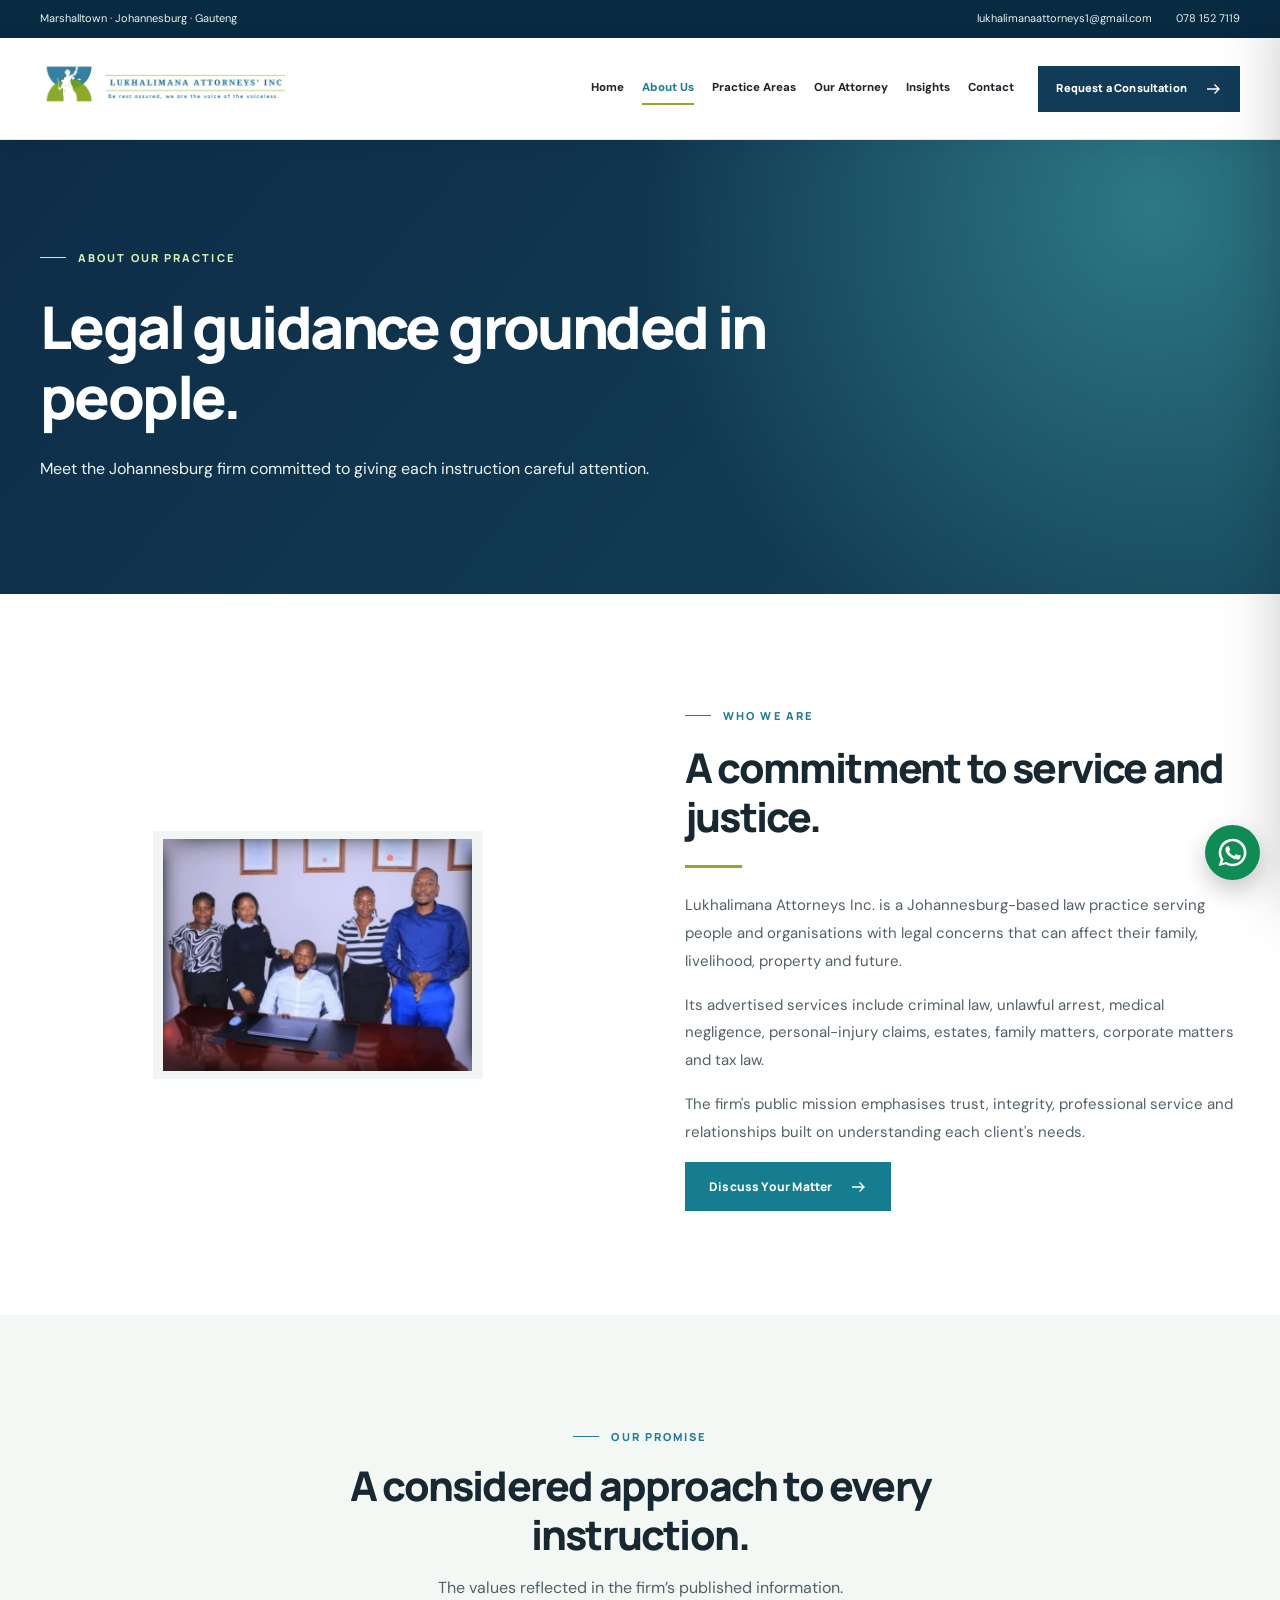
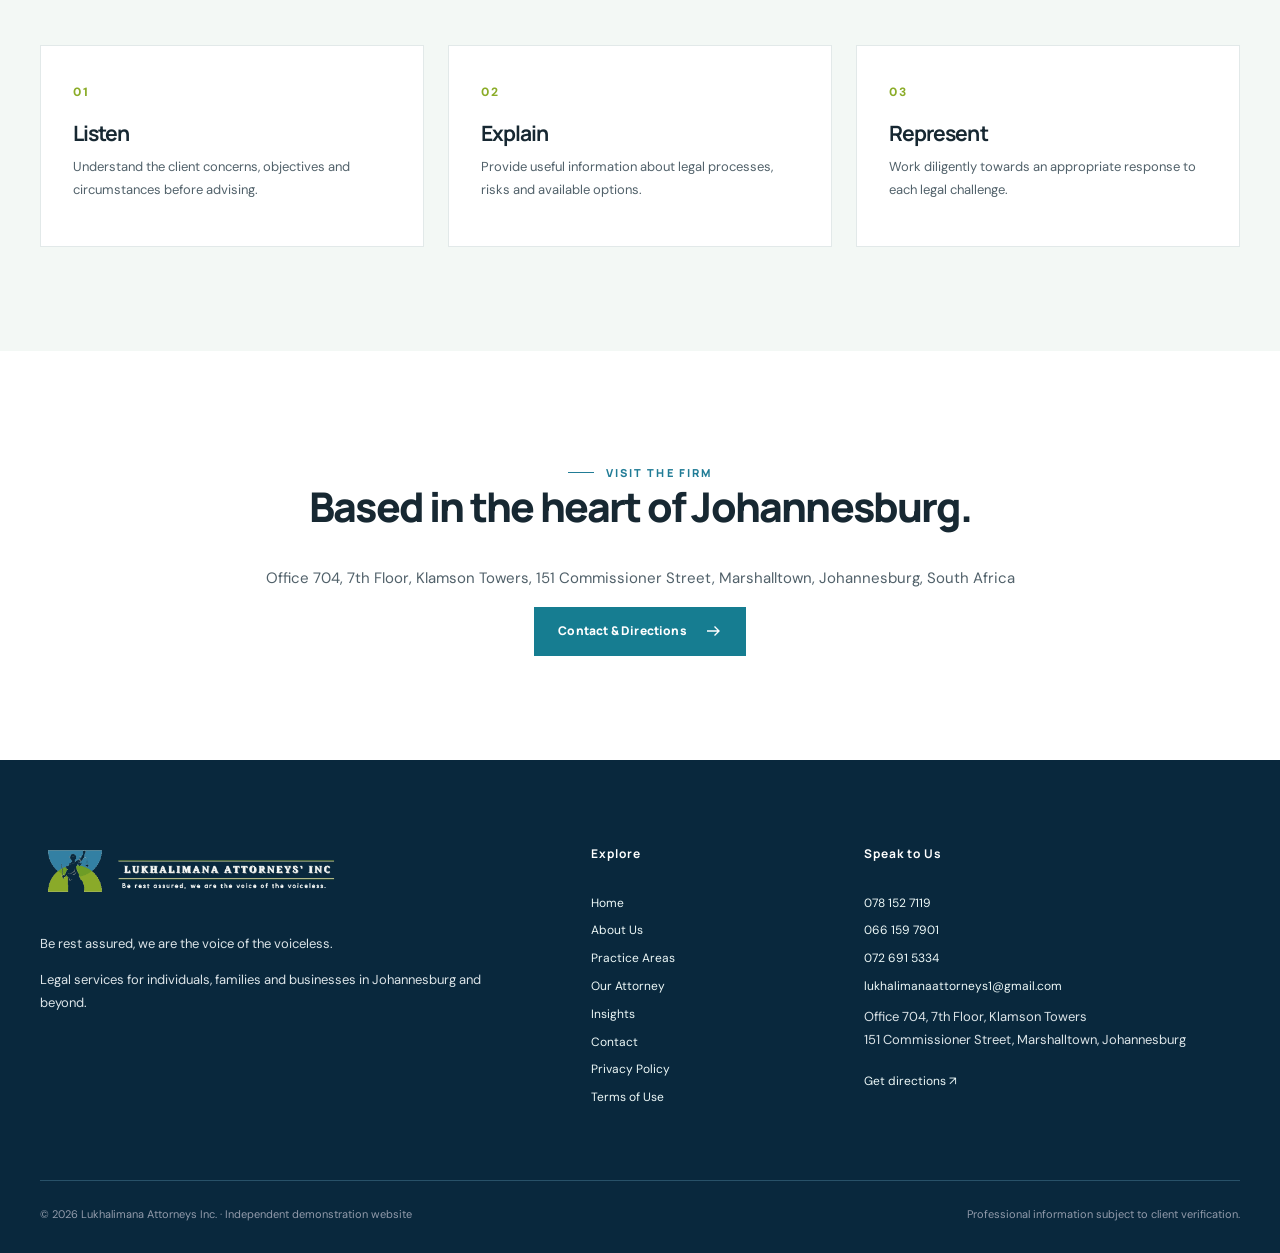
<file: about/index.html>
<!doctype html><html lang="en-ZA"><head><meta charset="utf-8"/><meta name="viewport" content="width=device-width,initial-scale=1"/><title>About Us | Lukhalimana Attorneys Inc.</title><meta name="description" content="Learn about Lukhalimana Attorneys Inc., a Johannesburg legal practice focused on criminal, family, RAF, property and commercial law."/><meta name="theme-color" content="#103b58"/><meta name="robots" content="noindex,nofollow"/><link rel="canonical" href="https://lukhalimana-attorneys.vercel.app/about/"/><meta property="og:type" content="website"/><meta property="og:title" content="About Us | Lukhalimana Attorneys Inc."/><meta property="og:description" content="Learn about Lukhalimana Attorneys Inc., a Johannesburg legal practice focused on criminal, family, RAF, property and commercial law."/><meta property="og:url" content="https://lukhalimana-attorneys.vercel.app/about/"/><meta property="og:site_name" content="Lukhalimana Attorneys Inc."/><meta property="og:image" content="https://lukhalimana-attorneys.vercel.app/assets/lukhalimana-whatsapp-preview.jpg"/><meta property="og:image:secure_url" content="https://lukhalimana-attorneys.vercel.app/assets/lukhalimana-whatsapp-preview.jpg"/><meta property="og:image:width" content="1200"/><meta property="og:image:height" content="630"/><meta property="og:image:type" content="image/jpeg"/><meta property="og:image:alt" content="Lukhalimana Attorneys Inc. logo beside a supplied attorney portrait"/><meta name="twitter:card" content="summary_large_image"/><meta name="twitter:title" content="About Us | Lukhalimana Attorneys Inc."/><meta name="twitter:description" content="Learn about Lukhalimana Attorneys Inc., a Johannesburg legal practice focused on criminal, family, RAF, property and commercial law."/><meta name="twitter:image" content="https://lukhalimana-attorneys.vercel.app/assets/lukhalimana-whatsapp-preview.jpg"/><link rel="icon" href="/assets/favicon.png" type="image/png"/><link rel="stylesheet" href="/assets/site.css"/><script type="application/ld+json">{"@context": "https://schema.org", "@type": "LegalService", "name": "Lukhalimana Attorneys Inc.", "url": "https://lukhalimana-attorneys.vercel.app/", "email": "lukhalimanaattorneys1@gmail.com", "telephone": "+27 78 152 7119", "image": "https://lukhalimana-attorneys.vercel.app/assets/lukhalimana-whatsapp-preview.jpg", "address": {"@type": "PostalAddress", "streetAddress": "Office 704, 7th Floor, Klamson Towers, 151 Commissioner Street", "addressLocality": "Marshalltown, Johannesburg", "addressRegion": "Gauteng", "addressCountry": "ZA"}, "areaServed": {"@type": "Place", "name": "Johannesburg and South Africa"}, "description": "Learn about Lukhalimana Attorneys Inc., a Johannesburg legal practice focused on criminal, family, RAF, property and commercial law."}</script><script src="/assets/site.js" defer></script></head><body><a class="skip-link" href="#main">Skip to content</a><div class="topbar"><div class="container topbar-inner"><span class="topbar-address">Marshalltown · Johannesburg · Gauteng</span><div class="topbar-links"><a href="mailto:lukhalimanaattorneys1@gmail.com">lukhalimanaattorneys1@gmail.com</a><a href="tel:+27781527119">078 152 7119</a></div></div></div><header class="nav-shell"><div class="container nav-inner"><a aria-label="Lukhalimana Attorneys Inc. homepage" class="brand" href="/"><img src="/assets/logo-header-transparent.png" alt="Lukhalimana Attorneys Inc. logo" width="1040" height="255"/></a><nav class="nav-links" aria-label="Main navigation"><a class="nav-link "  href="/">Home</a><a class="nav-link active" aria-current="page" href="/about/">About Us</a><a class="nav-link "  href="/practice-areas/">Practice Areas</a><a class="nav-link "  href="/our-attorney/">Our Attorney</a><a class="nav-link "  href="/insights/">Insights</a><a class="nav-link "  href="/contact/">Contact</a></nav><a class="btn btn-navy nav-cta" href="/contact/">Request a Consultation <svg aria-hidden="true" width="18" height="18" viewBox="0 0 24 24" fill="none" stroke="currentColor" stroke-width="1.8"><path d="M4 12h16m-6-6 6 6-6 6"/></svg></a><button class="menu-open" type="button" data-mobile-open aria-expanded="false" aria-label="Open navigation">☰</button></div></header><div class="mobile-backdrop" id="mobile-backdrop"></div><nav class="mobile-panel" id="mobile-panel" inert aria-hidden="true" aria-label="Mobile navigation"><div class="mobile-head"><img src="/assets/logo-header-transparent.png" alt="Lukhalimana Attorneys Inc."/><button type="button" data-mobile-close aria-label="Close navigation">×</button></div><div class="mobile-links"><a href="/">Home</a><a href="/about/">About Us</a><a href="/practice-areas/">Practice Areas</a><a href="/our-attorney/">Our Attorney</a><a href="/insights/">Insights</a><a href="/contact/">Contact</a></div><a class="btn btn-navy mobile-cta" href="/contact/">Request a Consultation <svg aria-hidden="true" width="18" height="18" viewBox="0 0 24 24" fill="none" stroke="currentColor" stroke-width="1.8"><path d="M4 12h16m-6-6 6 6-6 6"/></svg></a></nav><main id="main"><section class="page-hero"><div class="container"><span class="eyebrow eyebrow-light">ABOUT OUR PRACTICE</span><h1>Legal guidance grounded in people.</h1><p>Meet the Johannesburg firm committed to giving each instruction careful attention.</p></div></section><section class="section"><div class="container intro-grid"><div class="decorative-photo team-photo"><img src="/assets/team-office-photo.webp" alt="Group photograph supplied for Lukhalimana Attorneys Inc.; identities and roles not independently verified" width="300" height="225" loading="lazy"/></div><div class="intro-copy"><span class="eyebrow">WHO WE ARE</span><h2>A commitment to service and justice.</h2><div class="accent-line"></div><p>Lukhalimana Attorneys Inc. is a Johannesburg-based law practice serving people and organisations with legal concerns that can affect their family, livelihood, property and future.</p><p>Its advertised services include criminal law, unlawful arrest, medical negligence, personal-injury claims, estates, family matters, corporate matters and tax law.</p><p>The firm's public mission emphasises trust, integrity, professional service and relationships built on understanding each client's needs.</p><a class="btn btn-gold" href="/contact/">Discuss Your Matter <svg aria-hidden="true" width="18" height="18" viewBox="0 0 24 24" fill="none" stroke="currentColor" stroke-width="1.8"><path d="M4 12h16m-6-6 6 6-6 6"/></svg></a></div></div></section><section class="section cream"><div class="container"><div class="section-heading centered"><span class="eyebrow">OUR PROMISE</span><h2>A considered approach to every instruction.</h2><p>The values reflected in the firm’s published information.</p></div><div class="three-values"><article><span>01</span><h3>Listen</h3><p>Understand the client concerns, objectives and circumstances before advising.</p></article><article><span>02</span><h3>Explain</h3><p>Provide useful information about legal processes, risks and available options.</p></article><article><span>03</span><h3>Represent</h3><p>Work diligently towards an appropriate response to each legal challenge.</p></article></div></div></section><section class="section"><div class="container centered"><span class="eyebrow">VISIT THE FIRM</span><h2>Based in the heart of Johannesburg.</h2><p>Office 704, 7th Floor, Klamson Towers, 151 Commissioner Street, Marshalltown, Johannesburg, South Africa</p><a class="btn btn-gold" href="/contact/">Contact &amp; Directions <svg aria-hidden="true" width="18" height="18" viewBox="0 0 24 24" fill="none" stroke="currentColor" stroke-width="1.8"><path d="M4 12h16m-6-6 6 6-6 6"/></svg></a></div></section></main><footer class="site-footer"><div class="container"><div class="footer-grid"><div><a class="footer-logo" href="/"><img src="/assets/logo-footer-transparent.png" width="1040" height="255" loading="lazy" alt="Lukhalimana Attorneys Inc. transparent footer logo"/></a><p>Be rest assured, we are the voice of the voiceless.</p><p>Legal services for individuals, families and businesses in Johannesburg and beyond.</p></div><div><h3>Explore</h3><a href="/">Home</a><a href="/about/">About Us</a><a href="/practice-areas/">Practice Areas</a><a href="/our-attorney/">Our Attorney</a><a href="/insights/">Insights</a><a href="/contact/">Contact</a><a href="/privacy/">Privacy Policy</a><a href="/terms/">Terms of Use</a></div><div><h3>Speak to Us</h3><a href="tel:+27781527119">078 152 7119</a><a href="tel:+27661597901">066 159 7901</a><a href="tel:+27726915334">072 691 5334</a><a href="mailto:lukhalimanaattorneys1@gmail.com">lukhalimanaattorneys1@gmail.com</a><p>Office 704, 7th Floor, Klamson Towers<br/>151 Commissioner Street, Marshalltown, Johannesburg</p><a href="https://www.google.com/maps/search/?api=1&amp;query=Office%20704%2C%207th%20Floor%2C%20Klamson%20Towers%2C%20151%20Commissioner%20Street%2C%20Marshalltown%2C%20Johannesburg%2C%20South%20Africa" target="_blank" rel="noopener noreferrer">Get directions ↗</a></div></div><div class="footer-bottom"><span>© 2026 Lukhalimana Attorneys Inc. · Independent demonstration website</span><span>Professional information subject to client verification.</span></div></div></footer><a class="floating-whatsapp" href="https://wa.me/27781527119?text=Good%20day%2C%20I%20would%20like%20to%20enquire%20about%20legal%20services%20with%20Lukhalimana%20Attorneys%20Inc." aria-label="Send a WhatsApp message to Lukhalimana Attorneys" title="WhatsApp" target="_blank" rel="noopener noreferrer"><svg aria-hidden="true" xmlns="http://www.w3.org/2000/svg" viewBox="0 0 32 32"><path fill="currentColor" d="M16 .8A15.2 15.2 0 0 0 2.9 23.7L.8 31l7.5-2A15.2 15.2 0 1 0 16 .8Zm0 27.7a12.4 12.4 0 0 1-6.3-1.7l-.5-.3-4.4 1.2 1.2-4.3-.3-.5A12.4 12.4 0 1 1 16 28.5Zm6.8-9.3c-.4-.2-2.2-1.1-2.6-1.2-.3-.1-.6-.2-.8.2-.3.4-1 1.2-1.2 1.4-.2.2-.4.3-.8.1a10.1 10.1 0 0 1-3-1.8 11.2 11.2 0 0 1-2.1-2.7c-.2-.4 0-.6.1-.8l.6-.7c.2-.2.3-.4.4-.6.1-.2.1-.5 0-.7l-1.2-2.8c-.3-.6-.6-.5-.8-.5h-.7c-.3 0-.7.1-1.1.5s-1.4 1.3-1.4 3.2 1.4 3.8.3 1.9 1.6 3.6 3.9 5.2 1.3.9 4.7 2.9 4.7 2.9 1.5.6 2.7.6 3.6.4c1-.2 2.2-1.2 2.5-2.4.3-1.2.3-2.2.2-2.4-.1-.2-.4-.3-.8-.5Z"/></svg></a><button class="scroll-top" aria-label="Scroll to top" type="button">↑</button></body></html>
</file>
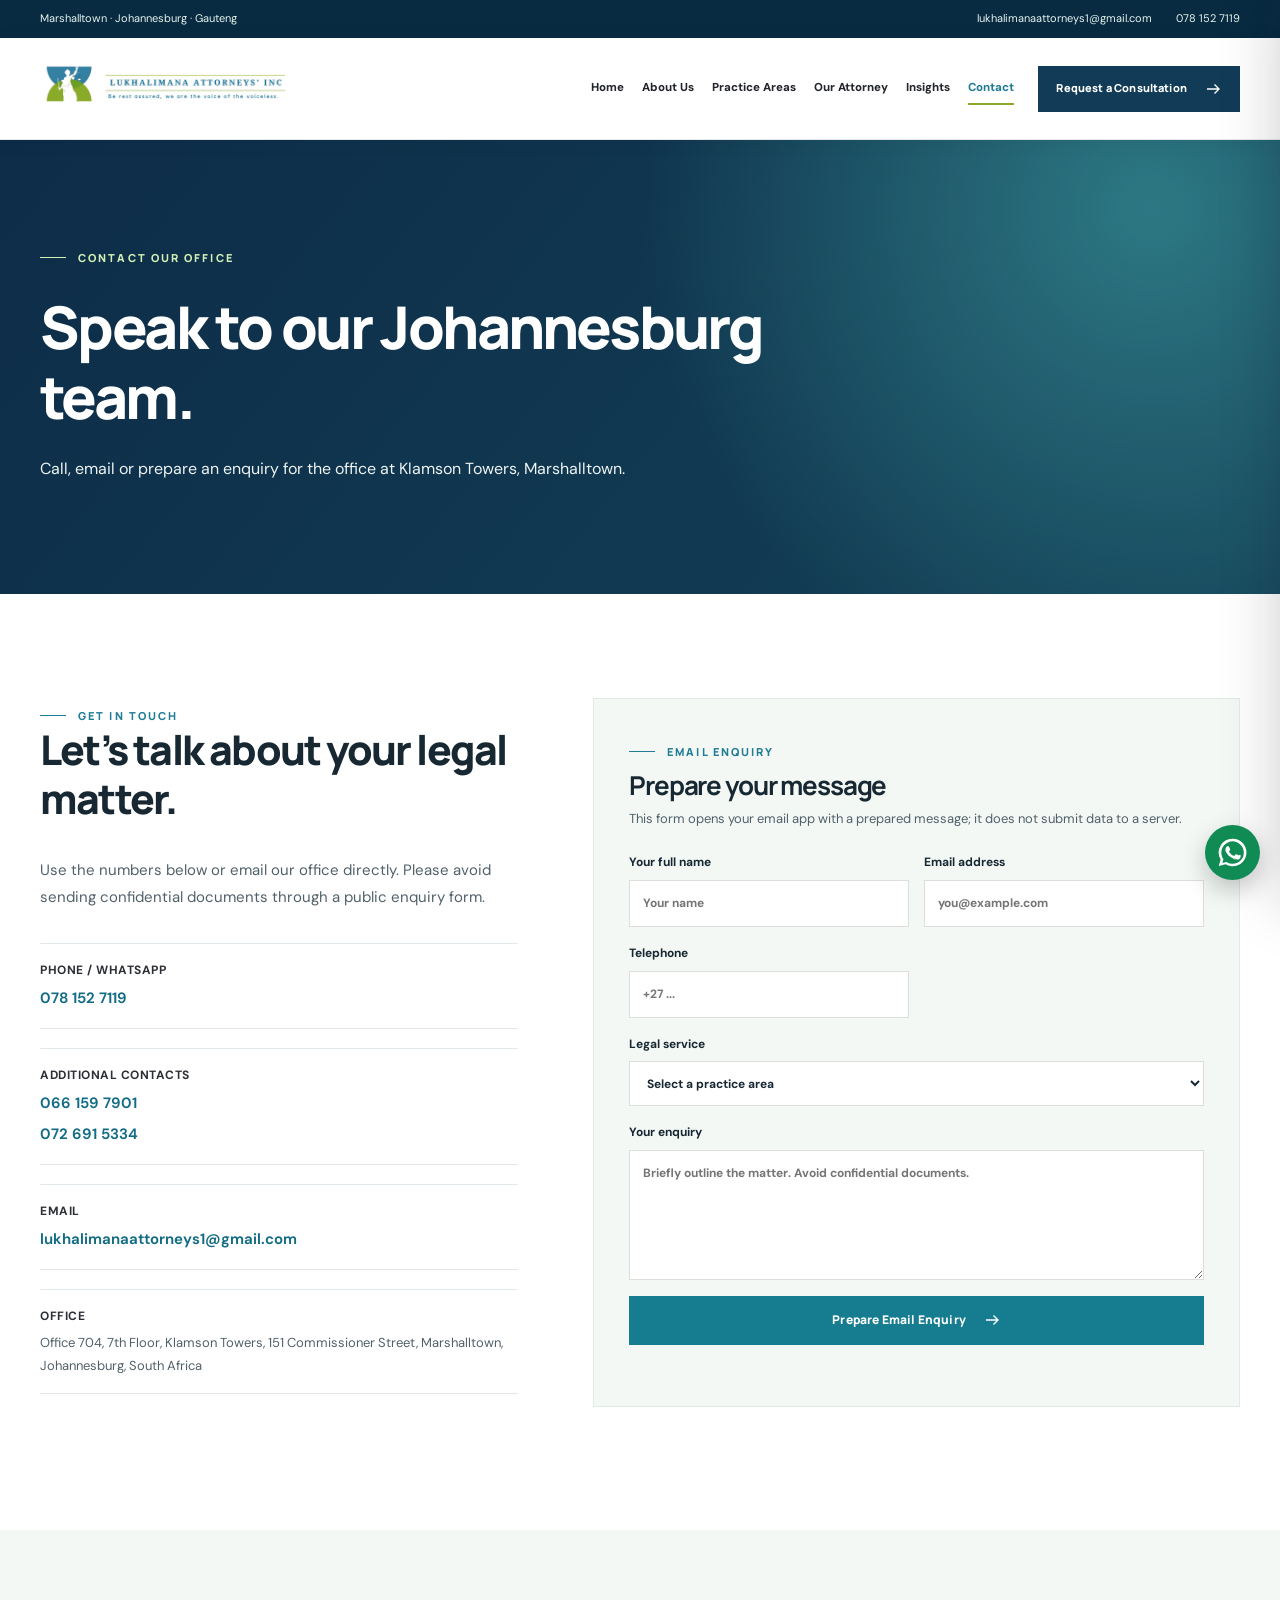
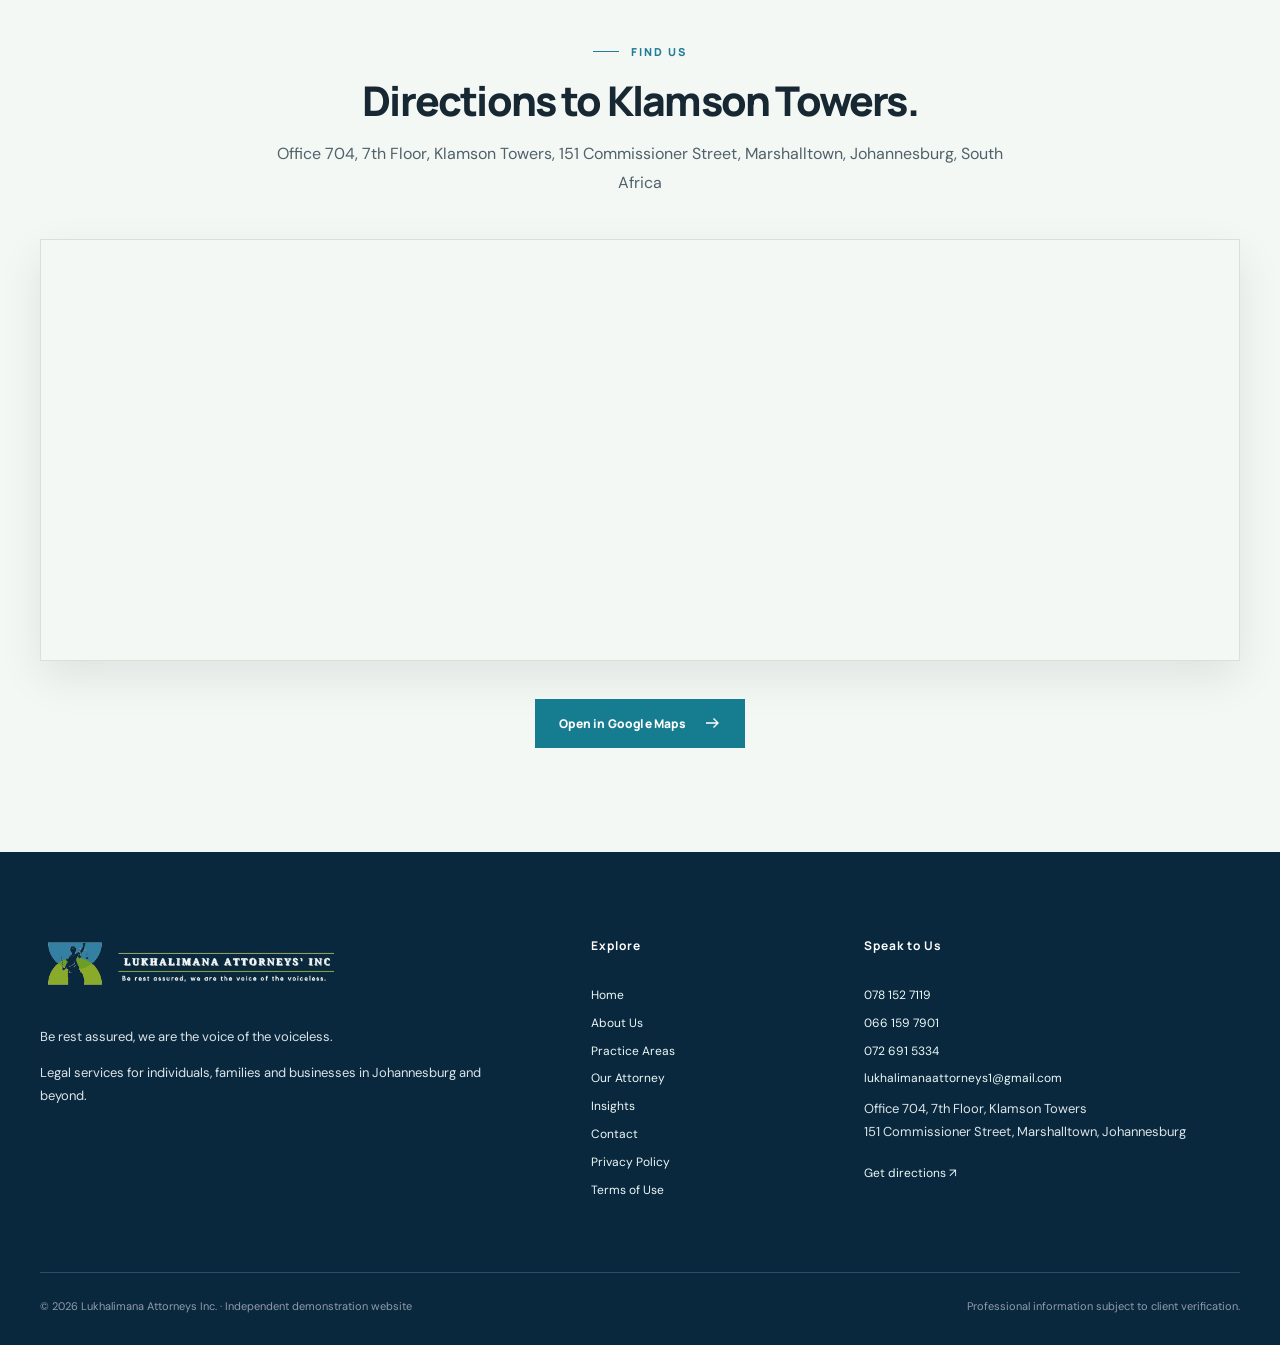
<file: contact/index.html>
<!doctype html><html lang="en-ZA"><head><meta charset="utf-8"/><meta name="viewport" content="width=device-width,initial-scale=1"/><title>Contact | Lukhalimana Attorneys Inc.</title><meta name="description" content="Contact Lukhalimana Attorneys Inc. at Klamson Towers, 151 Commissioner Street, Johannesburg. Call 078 152 7119 or email lukhalimanaattorneys1@gmail.com."/><meta name="theme-color" content="#103b58"/><meta name="robots" content="noindex,nofollow"/><link rel="canonical" href="https://lukhalimana-attorneys.vercel.app/contact/"/><meta property="og:type" content="website"/><meta property="og:title" content="Contact | Lukhalimana Attorneys Inc."/><meta property="og:description" content="Contact Lukhalimana Attorneys Inc. at Klamson Towers, 151 Commissioner Street, Johannesburg. Call 078 152 7119 or email lukhalimanaattorneys1@gmail.com."/><meta property="og:url" content="https://lukhalimana-attorneys.vercel.app/contact/"/><meta property="og:site_name" content="Lukhalimana Attorneys Inc."/><meta property="og:image" content="https://lukhalimana-attorneys.vercel.app/assets/lukhalimana-whatsapp-preview.jpg"/><meta property="og:image:secure_url" content="https://lukhalimana-attorneys.vercel.app/assets/lukhalimana-whatsapp-preview.jpg"/><meta property="og:image:width" content="1200"/><meta property="og:image:height" content="630"/><meta property="og:image:type" content="image/jpeg"/><meta property="og:image:alt" content="Lukhalimana Attorneys Inc. logo beside a supplied attorney portrait"/><meta name="twitter:card" content="summary_large_image"/><meta name="twitter:title" content="Contact | Lukhalimana Attorneys Inc."/><meta name="twitter:description" content="Contact Lukhalimana Attorneys Inc. at Klamson Towers, 151 Commissioner Street, Johannesburg. Call 078 152 7119 or email lukhalimanaattorneys1@gmail.com."/><meta name="twitter:image" content="https://lukhalimana-attorneys.vercel.app/assets/lukhalimana-whatsapp-preview.jpg"/><link rel="icon" href="/assets/favicon.png" type="image/png"/><link rel="stylesheet" href="/assets/site.css"/><script type="application/ld+json">{"@context": "https://schema.org", "@type": "LegalService", "name": "Lukhalimana Attorneys Inc.", "url": "https://lukhalimana-attorneys.vercel.app/", "email": "lukhalimanaattorneys1@gmail.com", "telephone": "+27 78 152 7119", "image": "https://lukhalimana-attorneys.vercel.app/assets/lukhalimana-whatsapp-preview.jpg", "address": {"@type": "PostalAddress", "streetAddress": "Office 704, 7th Floor, Klamson Towers, 151 Commissioner Street", "addressLocality": "Marshalltown, Johannesburg", "addressRegion": "Gauteng", "addressCountry": "ZA"}, "areaServed": {"@type": "Place", "name": "Johannesburg and South Africa"}, "description": "Contact Lukhalimana Attorneys Inc. at Klamson Towers, 151 Commissioner Street, Johannesburg. Call 078 152 7119 or email lukhalimanaattorneys1@gmail.com."}</script><script src="/assets/site.js" defer></script></head><body><a class="skip-link" href="#main">Skip to content</a><div class="topbar"><div class="container topbar-inner"><span class="topbar-address">Marshalltown · Johannesburg · Gauteng</span><div class="topbar-links"><a href="mailto:lukhalimanaattorneys1@gmail.com">lukhalimanaattorneys1@gmail.com</a><a href="tel:+27781527119">078 152 7119</a></div></div></div><header class="nav-shell"><div class="container nav-inner"><a aria-label="Lukhalimana Attorneys Inc. homepage" class="brand" href="/"><img src="/assets/logo-header-transparent.png" alt="Lukhalimana Attorneys Inc. logo" width="1040" height="255"/></a><nav class="nav-links" aria-label="Main navigation"><a class="nav-link "  href="/">Home</a><a class="nav-link "  href="/about/">About Us</a><a class="nav-link "  href="/practice-areas/">Practice Areas</a><a class="nav-link "  href="/our-attorney/">Our Attorney</a><a class="nav-link "  href="/insights/">Insights</a><a class="nav-link active" aria-current="page" href="/contact/">Contact</a></nav><a class="btn btn-navy nav-cta" href="/contact/">Request a Consultation <svg aria-hidden="true" width="18" height="18" viewBox="0 0 24 24" fill="none" stroke="currentColor" stroke-width="1.8"><path d="M4 12h16m-6-6 6 6-6 6"/></svg></a><button class="menu-open" type="button" data-mobile-open aria-expanded="false" aria-label="Open navigation">☰</button></div></header><div class="mobile-backdrop" id="mobile-backdrop"></div><nav class="mobile-panel" id="mobile-panel" inert aria-hidden="true" aria-label="Mobile navigation"><div class="mobile-head"><img src="/assets/logo-header-transparent.png" alt="Lukhalimana Attorneys Inc."/><button type="button" data-mobile-close aria-label="Close navigation">×</button></div><div class="mobile-links"><a href="/">Home</a><a href="/about/">About Us</a><a href="/practice-areas/">Practice Areas</a><a href="/our-attorney/">Our Attorney</a><a href="/insights/">Insights</a><a href="/contact/">Contact</a></div><a class="btn btn-navy mobile-cta" href="/contact/">Request a Consultation <svg aria-hidden="true" width="18" height="18" viewBox="0 0 24 24" fill="none" stroke="currentColor" stroke-width="1.8"><path d="M4 12h16m-6-6 6 6-6 6"/></svg></a></nav><main id="main"><section class="page-hero"><div class="container"><span class="eyebrow eyebrow-light">CONTACT OUR OFFICE</span><h1>Speak to our Johannesburg team.</h1><p>Call, email or prepare an enquiry for the office at Klamson Towers, Marshalltown.</p></div></section><section class="section"><div class="container contact-grid"><div class="contact-info"><span class="eyebrow">GET IN TOUCH</span><h2>Let’s talk about your legal matter.</h2><p>Use the numbers below or email our office directly. Please avoid sending confidential documents through a public enquiry form.</p><div class="contact-details"><div><strong>Phone / WhatsApp</strong><a href="tel:+27781527119">078 152 7119</a></div><div><strong>Additional contacts</strong><a href="tel:+27661597901">066 159 7901</a><a href="tel:+27726915334">072 691 5334</a></div><div><strong>Email</strong><a href="mailto:lukhalimanaattorneys1@gmail.com">lukhalimanaattorneys1@gmail.com</a></div><div><strong>Office</strong><p>Office 704, 7th Floor, Klamson Towers, 151 Commissioner Street, Marshalltown, Johannesburg, South Africa</p></div></div></div><div class="contact-form-shell"><span class="eyebrow">EMAIL ENQUIRY</span><h3>Prepare your message</h3><p>This form opens your email app with a prepared message; it does not submit data to a server.</p><form id="enquiry-form"><div class="contact-form"><label>Your full name<input name="name" required maxlength="120" autocomplete="name" placeholder="Your name"/></label><label>Email address<input type="email" name="email" required autocomplete="email" placeholder="you@example.com"/></label><label>Telephone<input type="tel" name="phone" autocomplete="tel" placeholder="+27 ..."/></label><label>Legal service<select id="area" name="area"><option value="">Select a practice area</option><option value="criminal-law">Criminal Law &amp; Defence</option><option value="unlawful-arrest">Unlawful Arrest &amp; Detention</option><option value="medical-negligence">Medical Negligence &amp; Health Law</option><option value="raf">Road Accident Fund / MVA Claims</option><option value="third-party">Third-Party Claims</option><option value="family">Family Law</option><option value="property">Evictions &amp; Property Law</option><option value="estates">Wills &amp; Estate Administration</option><option value="corporate">Corporate &amp; Commercial Law</option><option value="tax">Tax Law</option></select></label><label>Your enquiry<textarea name="message" required minlength="10" maxlength="3000" placeholder="Briefly outline the matter. Avoid confidential documents."></textarea></label><div style="position:absolute;left:-9999px" aria-hidden="true"><label>Leave blank<input name="company_website" tabindex="-1" autocomplete="off"/></label></div><button type="submit" class="btn btn-gold">Prepare Email Enquiry <svg aria-hidden="true" width="18" height="18" viewBox="0 0 24 24" fill="none" stroke="currentColor" stroke-width="1.8"><path d="M4 12h16m-6-6 6 6-6 6"/></svg></button><p id="form-status" aria-live="polite"></p></div></form></div></div></section><section class="section cream"><div class="container"><div class="section-heading centered"><span class="eyebrow">FIND US</span><h2>Directions to Klamson Towers.</h2><p>Office 704, 7th Floor, Klamson Towers, 151 Commissioner Street, Marshalltown, Johannesburg, South Africa</p></div><div class="map-frame"><iframe title="Google map of Lukhalimana Attorneys Inc., Marshalltown, Johannesburg" src="https://www.google.com/maps?q=Office%20704%2C%207th%20Floor%2C%20Klamson%20Towers%2C%20151%20Commissioner%20Street%2C%20Marshalltown%2C%20Johannesburg%2C%20South%20Africa&amp;output=embed" loading="lazy" referrerpolicy="no-referrer-when-downgrade" allowfullscreen></iframe></div><div class="section-action centered"><a class="btn btn-gold" href="https://www.google.com/maps/search/?api=1&amp;query=Office%20704%2C%207th%20Floor%2C%20Klamson%20Towers%2C%20151%20Commissioner%20Street%2C%20Marshalltown%2C%20Johannesburg%2C%20South%20Africa">Open in Google Maps <svg aria-hidden="true" width="18" height="18" viewBox="0 0 24 24" fill="none" stroke="currentColor" stroke-width="1.8"><path d="M4 12h16m-6-6 6 6-6 6"/></svg></a></div></div></section></main><footer class="site-footer"><div class="container"><div class="footer-grid"><div><a class="footer-logo" href="/"><img src="/assets/logo-footer-transparent.png" width="1040" height="255" loading="lazy" alt="Lukhalimana Attorneys Inc. transparent footer logo"/></a><p>Be rest assured, we are the voice of the voiceless.</p><p>Legal services for individuals, families and businesses in Johannesburg and beyond.</p></div><div><h3>Explore</h3><a href="/">Home</a><a href="/about/">About Us</a><a href="/practice-areas/">Practice Areas</a><a href="/our-attorney/">Our Attorney</a><a href="/insights/">Insights</a><a href="/contact/">Contact</a><a href="/privacy/">Privacy Policy</a><a href="/terms/">Terms of Use</a></div><div><h3>Speak to Us</h3><a href="tel:+27781527119">078 152 7119</a><a href="tel:+27661597901">066 159 7901</a><a href="tel:+27726915334">072 691 5334</a><a href="mailto:lukhalimanaattorneys1@gmail.com">lukhalimanaattorneys1@gmail.com</a><p>Office 704, 7th Floor, Klamson Towers<br/>151 Commissioner Street, Marshalltown, Johannesburg</p><a href="https://www.google.com/maps/search/?api=1&amp;query=Office%20704%2C%207th%20Floor%2C%20Klamson%20Towers%2C%20151%20Commissioner%20Street%2C%20Marshalltown%2C%20Johannesburg%2C%20South%20Africa" target="_blank" rel="noopener noreferrer">Get directions ↗</a></div></div><div class="footer-bottom"><span>© 2026 Lukhalimana Attorneys Inc. · Independent demonstration website</span><span>Professional information subject to client verification.</span></div></div></footer><a class="floating-whatsapp" href="https://wa.me/27781527119?text=Good%20day%2C%20I%20would%20like%20to%20enquire%20about%20legal%20services%20with%20Lukhalimana%20Attorneys%20Inc." aria-label="Send a WhatsApp message to Lukhalimana Attorneys" title="WhatsApp" target="_blank" rel="noopener noreferrer"><svg aria-hidden="true" xmlns="http://www.w3.org/2000/svg" viewBox="0 0 32 32"><path fill="currentColor" d="M16 .8A15.2 15.2 0 0 0 2.9 23.7L.8 31l7.5-2A15.2 15.2 0 1 0 16 .8Zm0 27.7a12.4 12.4 0 0 1-6.3-1.7l-.5-.3-4.4 1.2 1.2-4.3-.3-.5A12.4 12.4 0 1 1 16 28.5Zm6.8-9.3c-.4-.2-2.2-1.1-2.6-1.2-.3-.1-.6-.2-.8.2-.3.4-1 1.2-1.2 1.4-.2.2-.4.3-.8.1a10.1 10.1 0 0 1-3-1.8 11.2 11.2 0 0 1-2.1-2.7c-.2-.4 0-.6.1-.8l.6-.7c.2-.2.3-.4.4-.6.1-.2.1-.5 0-.7l-1.2-2.8c-.3-.6-.6-.5-.8-.5h-.7c-.3 0-.7.1-1.1.5s-1.4 1.3-1.4 3.2 1.4 3.8.3 1.9 1.6 3.6 3.9 5.2 1.3.9 4.7 2.9 4.7 2.9 1.5.6 2.7.6 3.6.4c1-.2 2.2-1.2 2.5-2.4.3-1.2.3-2.2.2-2.4-.1-.2-.4-.3-.8-.5Z"/></svg></a><button class="scroll-top" aria-label="Scroll to top" type="button">↑</button></body></html>
</file>
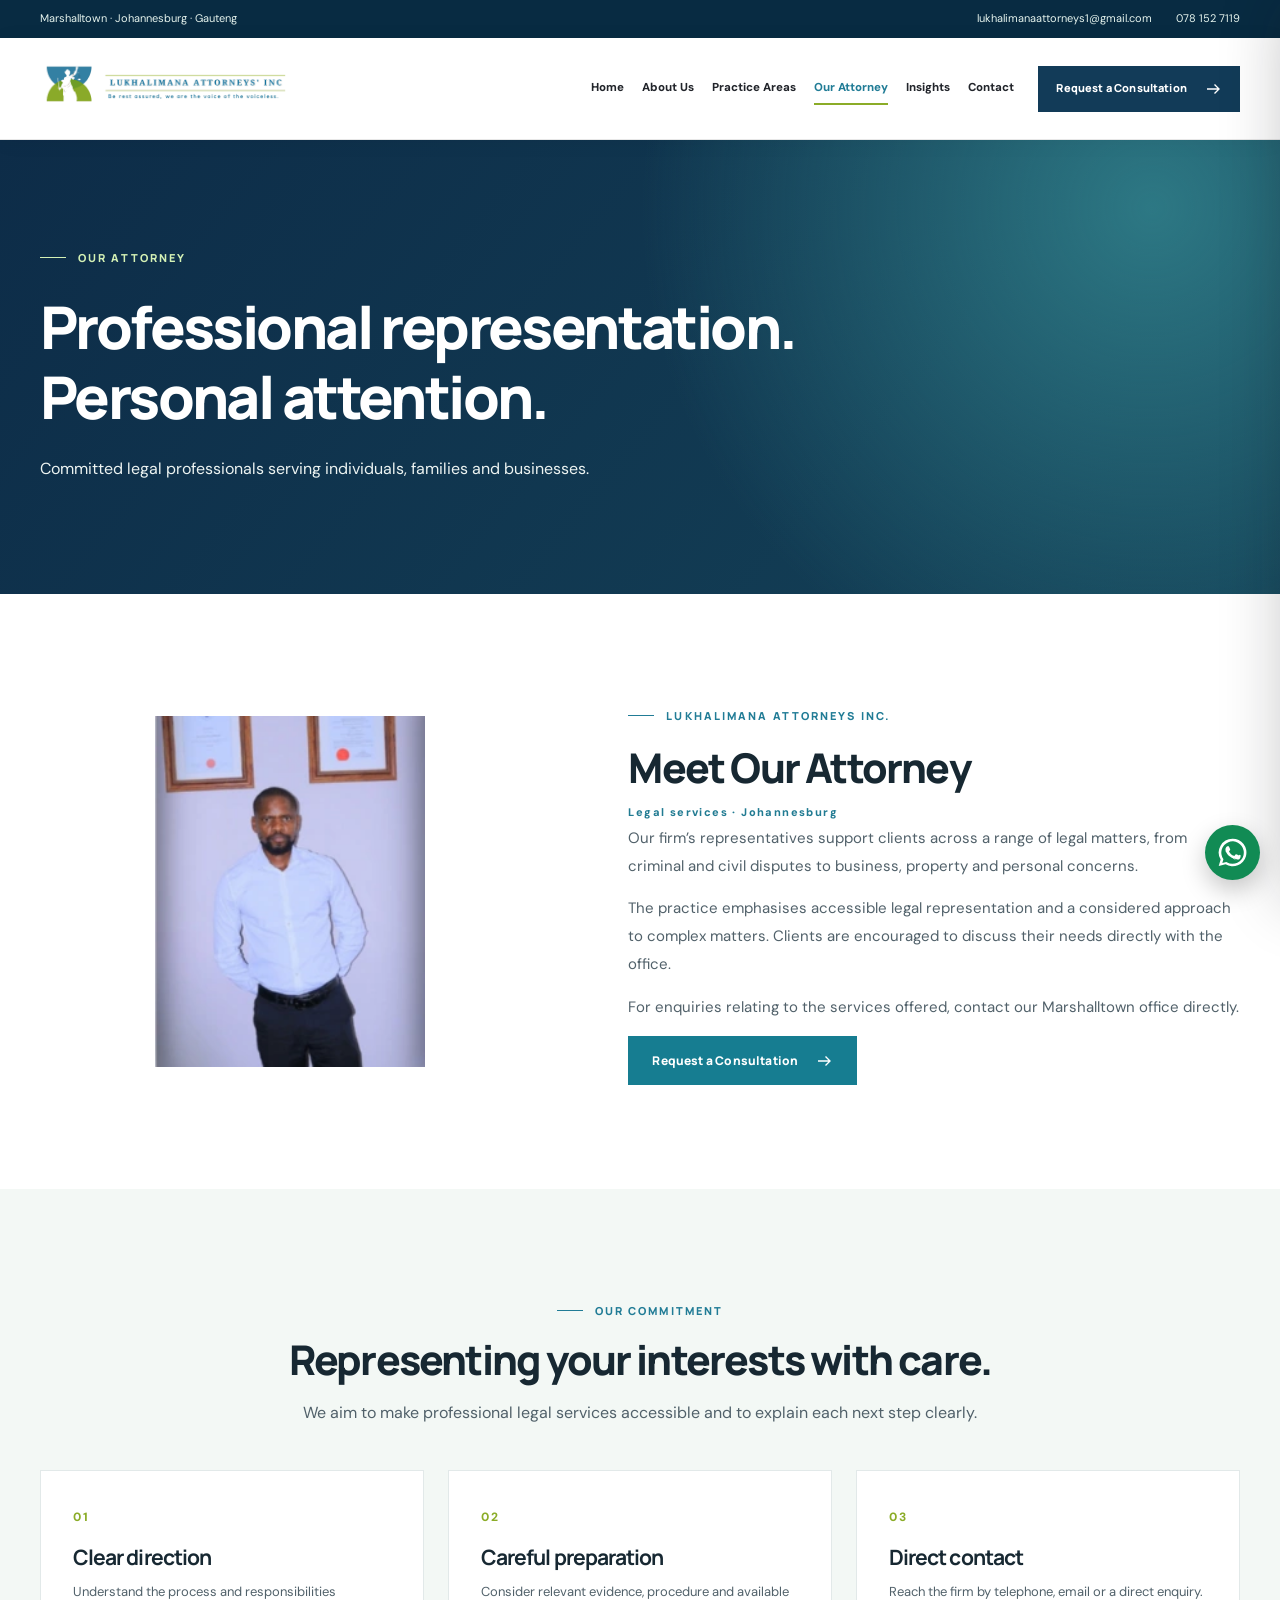
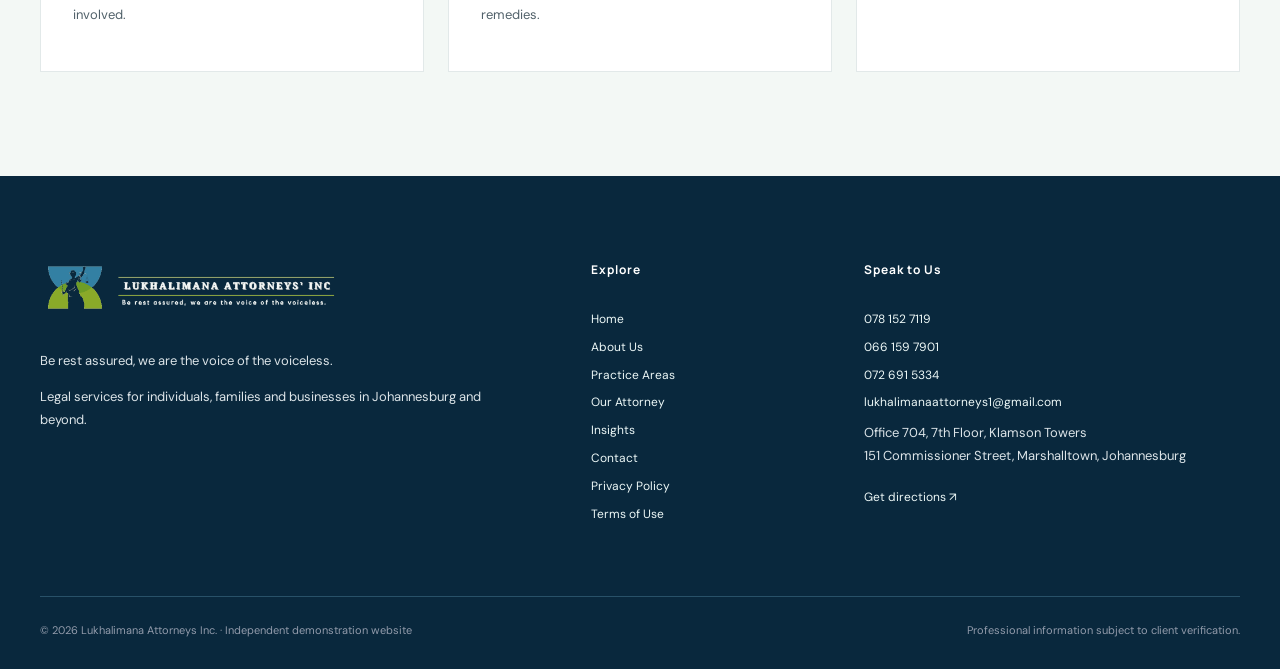
<file: our-attorney/index.html>
<!doctype html><html lang="en-ZA"><head><meta charset="utf-8"/><meta name="viewport" content="width=device-width,initial-scale=1"/><title>Our Attorney | Lukhalimana Attorneys Inc.</title><meta name="description" content="Learn about Lukhalimana Attorneys Inc. and its legal services for individuals, families and businesses in Johannesburg."/><meta name="theme-color" content="#103b58"/><meta name="robots" content="noindex,nofollow"/><link rel="canonical" href="https://lukhalimana-attorneys.vercel.app/our-attorney/"/><meta property="og:type" content="website"/><meta property="og:title" content="Our Attorney | Lukhalimana Attorneys Inc."/><meta property="og:description" content="Learn about Lukhalimana Attorneys Inc. and its legal services for individuals, families and businesses in Johannesburg."/><meta property="og:url" content="https://lukhalimana-attorneys.vercel.app/our-attorney/"/><meta property="og:site_name" content="Lukhalimana Attorneys Inc."/><meta property="og:image" content="https://lukhalimana-attorneys.vercel.app/assets/lukhalimana-whatsapp-preview.jpg"/><meta property="og:image:secure_url" content="https://lukhalimana-attorneys.vercel.app/assets/lukhalimana-whatsapp-preview.jpg"/><meta property="og:image:width" content="1200"/><meta property="og:image:height" content="630"/><meta property="og:image:type" content="image/jpeg"/><meta property="og:image:alt" content="Lukhalimana Attorneys Inc. logo beside a supplied attorney portrait"/><meta name="twitter:card" content="summary_large_image"/><meta name="twitter:title" content="Our Attorney | Lukhalimana Attorneys Inc."/><meta name="twitter:description" content="Learn about Lukhalimana Attorneys Inc. and its legal services for individuals, families and businesses in Johannesburg."/><meta name="twitter:image" content="https://lukhalimana-attorneys.vercel.app/assets/lukhalimana-whatsapp-preview.jpg"/><link rel="icon" href="/assets/favicon.png" type="image/png"/><link rel="stylesheet" href="/assets/site.css"/><script type="application/ld+json">{"@context": "https://schema.org", "@type": "LegalService", "name": "Lukhalimana Attorneys Inc.", "url": "https://lukhalimana-attorneys.vercel.app/", "email": "lukhalimanaattorneys1@gmail.com", "telephone": "+27 78 152 7119", "image": "https://lukhalimana-attorneys.vercel.app/assets/lukhalimana-whatsapp-preview.jpg", "address": {"@type": "PostalAddress", "streetAddress": "Office 704, 7th Floor, Klamson Towers, 151 Commissioner Street", "addressLocality": "Marshalltown, Johannesburg", "addressRegion": "Gauteng", "addressCountry": "ZA"}, "areaServed": {"@type": "Place", "name": "Johannesburg and South Africa"}, "description": "Learn about Lukhalimana Attorneys Inc. and its legal services for individuals, families and businesses in Johannesburg."}</script><script src="/assets/site.js" defer></script></head><body><a class="skip-link" href="#main">Skip to content</a><div class="topbar"><div class="container topbar-inner"><span class="topbar-address">Marshalltown · Johannesburg · Gauteng</span><div class="topbar-links"><a href="mailto:lukhalimanaattorneys1@gmail.com">lukhalimanaattorneys1@gmail.com</a><a href="tel:+27781527119">078 152 7119</a></div></div></div><header class="nav-shell"><div class="container nav-inner"><a aria-label="Lukhalimana Attorneys Inc. homepage" class="brand" href="/"><img src="/assets/logo-header-transparent.png" alt="Lukhalimana Attorneys Inc. logo" width="1040" height="255"/></a><nav class="nav-links" aria-label="Main navigation"><a class="nav-link "  href="/">Home</a><a class="nav-link "  href="/about/">About Us</a><a class="nav-link "  href="/practice-areas/">Practice Areas</a><a class="nav-link active" aria-current="page" href="/our-attorney/">Our Attorney</a><a class="nav-link "  href="/insights/">Insights</a><a class="nav-link "  href="/contact/">Contact</a></nav><a class="btn btn-navy nav-cta" href="/contact/">Request a Consultation <svg aria-hidden="true" width="18" height="18" viewBox="0 0 24 24" fill="none" stroke="currentColor" stroke-width="1.8"><path d="M4 12h16m-6-6 6 6-6 6"/></svg></a><button class="menu-open" type="button" data-mobile-open aria-expanded="false" aria-label="Open navigation">☰</button></div></header><div class="mobile-backdrop" id="mobile-backdrop"></div><nav class="mobile-panel" id="mobile-panel" inert aria-hidden="true" aria-label="Mobile navigation"><div class="mobile-head"><img src="/assets/logo-header-transparent.png" alt="Lukhalimana Attorneys Inc."/><button type="button" data-mobile-close aria-label="Close navigation">×</button></div><div class="mobile-links"><a href="/">Home</a><a href="/about/">About Us</a><a href="/practice-areas/">Practice Areas</a><a href="/our-attorney/">Our Attorney</a><a href="/insights/">Insights</a><a href="/contact/">Contact</a></div><a class="btn btn-navy mobile-cta" href="/contact/">Request a Consultation <svg aria-hidden="true" width="18" height="18" viewBox="0 0 24 24" fill="none" stroke="currentColor" stroke-width="1.8"><path d="M4 12h16m-6-6 6 6-6 6"/></svg></a></nav><main id="main"><section class="page-hero"><div class="container"><span class="eyebrow eyebrow-light">OUR ATTORNEY</span><h1>Professional representation. Personal attention.</h1><p>Committed legal professionals serving individuals, families and businesses.</p></div></section><section class="section"><div class="container profile-layout"><div class="profile-photo modest-portrait"><img src="/assets/attorney-portrait.webp" alt="Portrait supplied for Lukhalimana Attorneys Inc.; identity not independently verified" loading="eager" width="210" height="273"/></div><div class="profile-body"><span class="eyebrow">LUKHALIMANA ATTORNEYS INC.</span><h2>Meet Our Attorney</h2><span class="profile-role">Legal services · Johannesburg</span><p>Our firm’s representatives support clients across a range of legal matters, from criminal and civil disputes to business, property and personal concerns.</p><p>The practice emphasises accessible legal representation and a considered approach to complex matters. Clients are encouraged to discuss their needs directly with the office.</p><p>For enquiries relating to the services offered, contact our Marshalltown office directly.</p><a class="btn btn-gold" href="/contact/">Request a Consultation <svg aria-hidden="true" width="18" height="18" viewBox="0 0 24 24" fill="none" stroke="currentColor" stroke-width="1.8"><path d="M4 12h16m-6-6 6 6-6 6"/></svg></a></div></div></section><section class="section cream"><div class="container"><div class="section-heading centered"><span class="eyebrow">OUR COMMITMENT</span><h2>Representing your interests with care.</h2><p>We aim to make professional legal services accessible and to explain each next step clearly.</p></div><div class="three-values"><article><span>01</span><h3>Clear direction</h3><p>Understand the process and responsibilities involved.</p></article><article><span>02</span><h3>Careful preparation</h3><p>Consider relevant evidence, procedure and available remedies.</p></article><article><span>03</span><h3>Direct contact</h3><p>Reach the firm by telephone, email or a direct enquiry.</p></article></div></div></section></main><footer class="site-footer"><div class="container"><div class="footer-grid"><div><a class="footer-logo" href="/"><img src="/assets/logo-footer-transparent.png" width="1040" height="255" loading="lazy" alt="Lukhalimana Attorneys Inc. transparent footer logo"/></a><p>Be rest assured, we are the voice of the voiceless.</p><p>Legal services for individuals, families and businesses in Johannesburg and beyond.</p></div><div><h3>Explore</h3><a href="/">Home</a><a href="/about/">About Us</a><a href="/practice-areas/">Practice Areas</a><a href="/our-attorney/">Our Attorney</a><a href="/insights/">Insights</a><a href="/contact/">Contact</a><a href="/privacy/">Privacy Policy</a><a href="/terms/">Terms of Use</a></div><div><h3>Speak to Us</h3><a href="tel:+27781527119">078 152 7119</a><a href="tel:+27661597901">066 159 7901</a><a href="tel:+27726915334">072 691 5334</a><a href="mailto:lukhalimanaattorneys1@gmail.com">lukhalimanaattorneys1@gmail.com</a><p>Office 704, 7th Floor, Klamson Towers<br/>151 Commissioner Street, Marshalltown, Johannesburg</p><a href="https://www.google.com/maps/search/?api=1&amp;query=Office%20704%2C%207th%20Floor%2C%20Klamson%20Towers%2C%20151%20Commissioner%20Street%2C%20Marshalltown%2C%20Johannesburg%2C%20South%20Africa" target="_blank" rel="noopener noreferrer">Get directions ↗</a></div></div><div class="footer-bottom"><span>© 2026 Lukhalimana Attorneys Inc. · Independent demonstration website</span><span>Professional information subject to client verification.</span></div></div></footer><a class="floating-whatsapp" href="https://wa.me/27781527119?text=Good%20day%2C%20I%20would%20like%20to%20enquire%20about%20legal%20services%20with%20Lukhalimana%20Attorneys%20Inc." aria-label="Send a WhatsApp message to Lukhalimana Attorneys" title="WhatsApp" target="_blank" rel="noopener noreferrer"><svg aria-hidden="true" xmlns="http://www.w3.org/2000/svg" viewBox="0 0 32 32"><path fill="currentColor" d="M16 .8A15.2 15.2 0 0 0 2.9 23.7L.8 31l7.5-2A15.2 15.2 0 1 0 16 .8Zm0 27.7a12.4 12.4 0 0 1-6.3-1.7l-.5-.3-4.4 1.2 1.2-4.3-.3-.5A12.4 12.4 0 1 1 16 28.5Zm6.8-9.3c-.4-.2-2.2-1.1-2.6-1.2-.3-.1-.6-.2-.8.2-.3.4-1 1.2-1.2 1.4-.2.2-.4.3-.8.1a10.1 10.1 0 0 1-3-1.8 11.2 11.2 0 0 1-2.1-2.7c-.2-.4 0-.6.1-.8l.6-.7c.2-.2.3-.4.4-.6.1-.2.1-.5 0-.7l-1.2-2.8c-.3-.6-.6-.5-.8-.5h-.7c-.3 0-.7.1-1.1.5s-1.4 1.3-1.4 3.2 1.4 3.8.3 1.9 1.6 3.6 3.9 5.2 1.3.9 4.7 2.9 4.7 2.9 1.5.6 2.7.6 3.6.4c1-.2 2.2-1.2 2.5-2.4.3-1.2.3-2.2.2-2.4-.1-.2-.4-.3-.8-.5Z"/></svg></a><button class="scroll-top" aria-label="Scroll to top" type="button">↑</button></body></html>
</file>
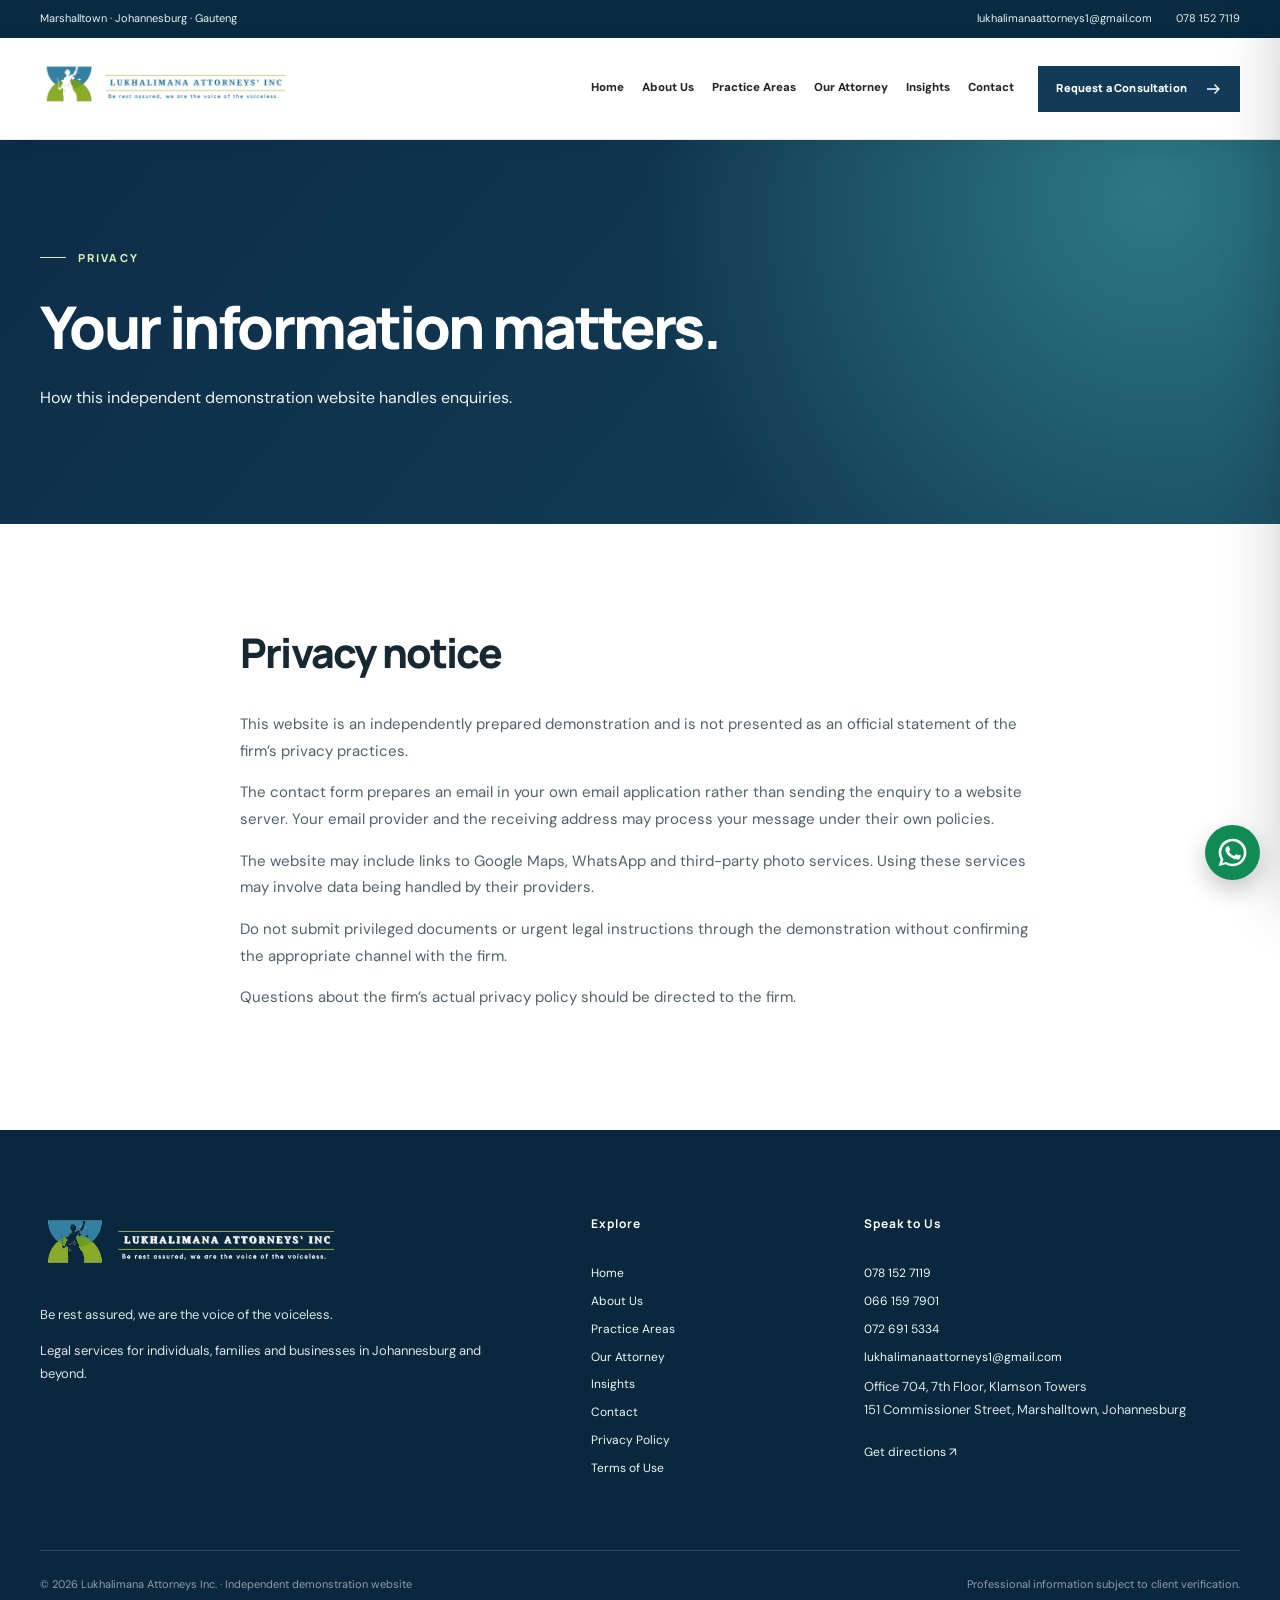
<file: privacy/index.html>
<!doctype html><html lang="en-ZA"><head><meta charset="utf-8"/><meta name="viewport" content="width=device-width,initial-scale=1"/><title>Privacy | Lukhalimana Attorneys Inc.</title><meta name="description" content="Privacy notice for this independent Lukhalimana Attorneys Inc. website demonstration."/><meta name="theme-color" content="#103b58"/><meta name="robots" content="noindex,nofollow"/><link rel="canonical" href="https://lukhalimana-attorneys.vercel.app/privacy/"/><meta property="og:type" content="website"/><meta property="og:title" content="Privacy | Lukhalimana Attorneys Inc."/><meta property="og:description" content="Privacy notice for this independent Lukhalimana Attorneys Inc. website demonstration."/><meta property="og:url" content="https://lukhalimana-attorneys.vercel.app/privacy/"/><meta property="og:site_name" content="Lukhalimana Attorneys Inc."/><meta property="og:image" content="https://lukhalimana-attorneys.vercel.app/assets/lukhalimana-whatsapp-preview.jpg"/><meta property="og:image:secure_url" content="https://lukhalimana-attorneys.vercel.app/assets/lukhalimana-whatsapp-preview.jpg"/><meta property="og:image:width" content="1200"/><meta property="og:image:height" content="630"/><meta property="og:image:type" content="image/jpeg"/><meta property="og:image:alt" content="Lukhalimana Attorneys Inc. logo beside a supplied attorney portrait"/><meta name="twitter:card" content="summary_large_image"/><meta name="twitter:title" content="Privacy | Lukhalimana Attorneys Inc."/><meta name="twitter:description" content="Privacy notice for this independent Lukhalimana Attorneys Inc. website demonstration."/><meta name="twitter:image" content="https://lukhalimana-attorneys.vercel.app/assets/lukhalimana-whatsapp-preview.jpg"/><link rel="icon" href="/assets/favicon.png" type="image/png"/><link rel="stylesheet" href="/assets/site.css"/><script type="application/ld+json">{"@context": "https://schema.org", "@type": "LegalService", "name": "Lukhalimana Attorneys Inc.", "url": "https://lukhalimana-attorneys.vercel.app/", "email": "lukhalimanaattorneys1@gmail.com", "telephone": "+27 78 152 7119", "image": "https://lukhalimana-attorneys.vercel.app/assets/lukhalimana-whatsapp-preview.jpg", "address": {"@type": "PostalAddress", "streetAddress": "Office 704, 7th Floor, Klamson Towers, 151 Commissioner Street", "addressLocality": "Marshalltown, Johannesburg", "addressRegion": "Gauteng", "addressCountry": "ZA"}, "areaServed": {"@type": "Place", "name": "Johannesburg and South Africa"}, "description": "Privacy notice for this independent Lukhalimana Attorneys Inc. website demonstration."}</script><script src="/assets/site.js" defer></script></head><body><a class="skip-link" href="#main">Skip to content</a><div class="topbar"><div class="container topbar-inner"><span class="topbar-address">Marshalltown · Johannesburg · Gauteng</span><div class="topbar-links"><a href="mailto:lukhalimanaattorneys1@gmail.com">lukhalimanaattorneys1@gmail.com</a><a href="tel:+27781527119">078 152 7119</a></div></div></div><header class="nav-shell"><div class="container nav-inner"><a aria-label="Lukhalimana Attorneys Inc. homepage" class="brand" href="/"><img src="/assets/logo-header-transparent.png" alt="Lukhalimana Attorneys Inc. logo" width="1040" height="255"/></a><nav class="nav-links" aria-label="Main navigation"><a class="nav-link "  href="/">Home</a><a class="nav-link "  href="/about/">About Us</a><a class="nav-link "  href="/practice-areas/">Practice Areas</a><a class="nav-link "  href="/our-attorney/">Our Attorney</a><a class="nav-link "  href="/insights/">Insights</a><a class="nav-link "  href="/contact/">Contact</a></nav><a class="btn btn-navy nav-cta" href="/contact/">Request a Consultation <svg aria-hidden="true" width="18" height="18" viewBox="0 0 24 24" fill="none" stroke="currentColor" stroke-width="1.8"><path d="M4 12h16m-6-6 6 6-6 6"/></svg></a><button class="menu-open" type="button" data-mobile-open aria-expanded="false" aria-label="Open navigation">☰</button></div></header><div class="mobile-backdrop" id="mobile-backdrop"></div><nav class="mobile-panel" id="mobile-panel" inert aria-hidden="true" aria-label="Mobile navigation"><div class="mobile-head"><img src="/assets/logo-header-transparent.png" alt="Lukhalimana Attorneys Inc."/><button type="button" data-mobile-close aria-label="Close navigation">×</button></div><div class="mobile-links"><a href="/">Home</a><a href="/about/">About Us</a><a href="/practice-areas/">Practice Areas</a><a href="/our-attorney/">Our Attorney</a><a href="/insights/">Insights</a><a href="/contact/">Contact</a></div><a class="btn btn-navy mobile-cta" href="/contact/">Request a Consultation <svg aria-hidden="true" width="18" height="18" viewBox="0 0 24 24" fill="none" stroke="currentColor" stroke-width="1.8"><path d="M4 12h16m-6-6 6 6-6 6"/></svg></a></nav><main id="main"><section class="page-hero"><div class="container"><span class="eyebrow eyebrow-light">PRIVACY</span><h1>Your information matters.</h1><p>How this independent demonstration website handles enquiries.</p></div></section><section class="section"><div class="container" style="max-width:800px"><h2>Privacy notice</h2><p>This website is an independently prepared demonstration and is not presented as an official statement of the firm’s privacy practices.</p><p>The contact form prepares an email in your own email application rather than sending the enquiry to a website server. Your email provider and the receiving address may process your message under their own policies.</p><p>The website may include links to Google Maps, WhatsApp and third-party photo services. Using these services may involve data being handled by their providers.</p><p>Do not submit privileged documents or urgent legal instructions through the demonstration without confirming the appropriate channel with the firm.</p><p>Questions about the firm’s actual privacy policy should be directed to the firm.</p></div></section></main><footer class="site-footer"><div class="container"><div class="footer-grid"><div><a class="footer-logo" href="/"><img src="/assets/logo-footer-transparent.png" width="1040" height="255" loading="lazy" alt="Lukhalimana Attorneys Inc. transparent footer logo"/></a><p>Be rest assured, we are the voice of the voiceless.</p><p>Legal services for individuals, families and businesses in Johannesburg and beyond.</p></div><div><h3>Explore</h3><a href="/">Home</a><a href="/about/">About Us</a><a href="/practice-areas/">Practice Areas</a><a href="/our-attorney/">Our Attorney</a><a href="/insights/">Insights</a><a href="/contact/">Contact</a><a href="/privacy/">Privacy Policy</a><a href="/terms/">Terms of Use</a></div><div><h3>Speak to Us</h3><a href="tel:+27781527119">078 152 7119</a><a href="tel:+27661597901">066 159 7901</a><a href="tel:+27726915334">072 691 5334</a><a href="mailto:lukhalimanaattorneys1@gmail.com">lukhalimanaattorneys1@gmail.com</a><p>Office 704, 7th Floor, Klamson Towers<br/>151 Commissioner Street, Marshalltown, Johannesburg</p><a href="https://www.google.com/maps/search/?api=1&amp;query=Office%20704%2C%207th%20Floor%2C%20Klamson%20Towers%2C%20151%20Commissioner%20Street%2C%20Marshalltown%2C%20Johannesburg%2C%20South%20Africa" target="_blank" rel="noopener noreferrer">Get directions ↗</a></div></div><div class="footer-bottom"><span>© 2026 Lukhalimana Attorneys Inc. · Independent demonstration website</span><span>Professional information subject to client verification.</span></div></div></footer><a class="floating-whatsapp" href="https://wa.me/27781527119?text=Good%20day%2C%20I%20would%20like%20to%20enquire%20about%20legal%20services%20with%20Lukhalimana%20Attorneys%20Inc." aria-label="Send a WhatsApp message to Lukhalimana Attorneys" title="WhatsApp" target="_blank" rel="noopener noreferrer"><svg aria-hidden="true" xmlns="http://www.w3.org/2000/svg" viewBox="0 0 32 32"><path fill="currentColor" d="M16 .8A15.2 15.2 0 0 0 2.9 23.7L.8 31l7.5-2A15.2 15.2 0 1 0 16 .8Zm0 27.7a12.4 12.4 0 0 1-6.3-1.7l-.5-.3-4.4 1.2 1.2-4.3-.3-.5A12.4 12.4 0 1 1 16 28.5Zm6.8-9.3c-.4-.2-2.2-1.1-2.6-1.2-.3-.1-.6-.2-.8.2-.3.4-1 1.2-1.2 1.4-.2.2-.4.3-.8.1a10.1 10.1 0 0 1-3-1.8 11.2 11.2 0 0 1-2.1-2.7c-.2-.4 0-.6.1-.8l.6-.7c.2-.2.3-.4.4-.6.1-.2.1-.5 0-.7l-1.2-2.8c-.3-.6-.6-.5-.8-.5h-.7c-.3 0-.7.1-1.1.5s-1.4 1.3-1.4 3.2 1.4 3.8.3 1.9 1.6 3.6 3.9 5.2 1.3.9 4.7 2.9 4.7 2.9 1.5.6 2.7.6 3.6.4c1-.2 2.2-1.2 2.5-2.4.3-1.2.3-2.2.2-2.4-.1-.2-.4-.3-.8-.5Z"/></svg></a><button class="scroll-top" aria-label="Scroll to top" type="button">↑</button></body></html>
</file>
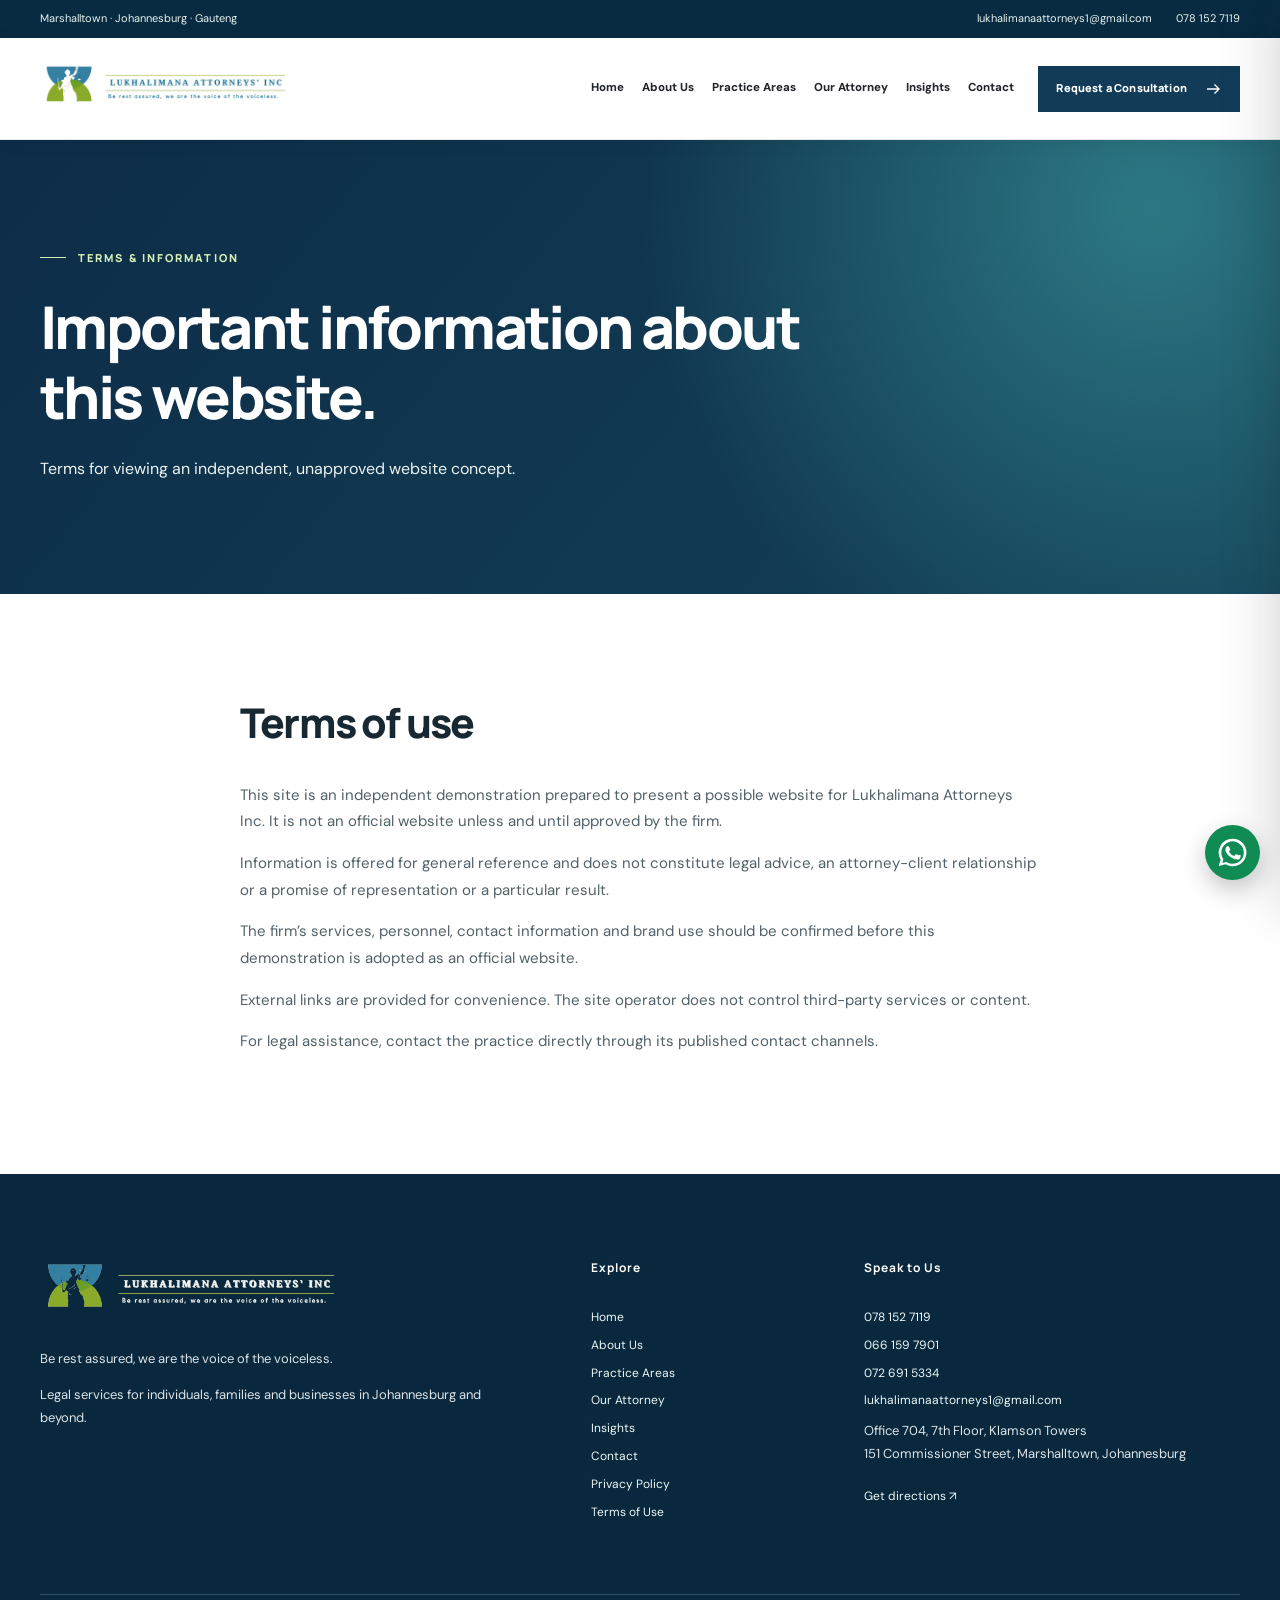
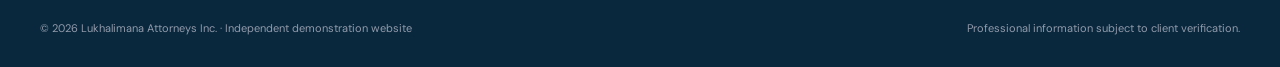
<file: terms/index.html>
<!doctype html><html lang="en-ZA"><head><meta charset="utf-8"/><meta name="viewport" content="width=device-width,initial-scale=1"/><title>Terms | Lukhalimana Attorneys Inc.</title><meta name="description" content="Website-use terms and disclaimer for the independent Lukhalimana Attorneys Inc. demonstration."/><meta name="theme-color" content="#103b58"/><meta name="robots" content="noindex,nofollow"/><link rel="canonical" href="https://lukhalimana-attorneys.vercel.app/terms/"/><meta property="og:type" content="website"/><meta property="og:title" content="Terms | Lukhalimana Attorneys Inc."/><meta property="og:description" content="Website-use terms and disclaimer for the independent Lukhalimana Attorneys Inc. demonstration."/><meta property="og:url" content="https://lukhalimana-attorneys.vercel.app/terms/"/><meta property="og:site_name" content="Lukhalimana Attorneys Inc."/><meta property="og:image" content="https://lukhalimana-attorneys.vercel.app/assets/lukhalimana-whatsapp-preview.jpg"/><meta property="og:image:secure_url" content="https://lukhalimana-attorneys.vercel.app/assets/lukhalimana-whatsapp-preview.jpg"/><meta property="og:image:width" content="1200"/><meta property="og:image:height" content="630"/><meta property="og:image:type" content="image/jpeg"/><meta property="og:image:alt" content="Lukhalimana Attorneys Inc. logo beside a supplied attorney portrait"/><meta name="twitter:card" content="summary_large_image"/><meta name="twitter:title" content="Terms | Lukhalimana Attorneys Inc."/><meta name="twitter:description" content="Website-use terms and disclaimer for the independent Lukhalimana Attorneys Inc. demonstration."/><meta name="twitter:image" content="https://lukhalimana-attorneys.vercel.app/assets/lukhalimana-whatsapp-preview.jpg"/><link rel="icon" href="/assets/favicon.png" type="image/png"/><link rel="stylesheet" href="/assets/site.css"/><script type="application/ld+json">{"@context": "https://schema.org", "@type": "LegalService", "name": "Lukhalimana Attorneys Inc.", "url": "https://lukhalimana-attorneys.vercel.app/", "email": "lukhalimanaattorneys1@gmail.com", "telephone": "+27 78 152 7119", "image": "https://lukhalimana-attorneys.vercel.app/assets/lukhalimana-whatsapp-preview.jpg", "address": {"@type": "PostalAddress", "streetAddress": "Office 704, 7th Floor, Klamson Towers, 151 Commissioner Street", "addressLocality": "Marshalltown, Johannesburg", "addressRegion": "Gauteng", "addressCountry": "ZA"}, "areaServed": {"@type": "Place", "name": "Johannesburg and South Africa"}, "description": "Website-use terms and disclaimer for the independent Lukhalimana Attorneys Inc. demonstration."}</script><script src="/assets/site.js" defer></script></head><body><a class="skip-link" href="#main">Skip to content</a><div class="topbar"><div class="container topbar-inner"><span class="topbar-address">Marshalltown · Johannesburg · Gauteng</span><div class="topbar-links"><a href="mailto:lukhalimanaattorneys1@gmail.com">lukhalimanaattorneys1@gmail.com</a><a href="tel:+27781527119">078 152 7119</a></div></div></div><header class="nav-shell"><div class="container nav-inner"><a aria-label="Lukhalimana Attorneys Inc. homepage" class="brand" href="/"><img src="/assets/logo-header-transparent.png" alt="Lukhalimana Attorneys Inc. logo" width="1040" height="255"/></a><nav class="nav-links" aria-label="Main navigation"><a class="nav-link "  href="/">Home</a><a class="nav-link "  href="/about/">About Us</a><a class="nav-link "  href="/practice-areas/">Practice Areas</a><a class="nav-link "  href="/our-attorney/">Our Attorney</a><a class="nav-link "  href="/insights/">Insights</a><a class="nav-link "  href="/contact/">Contact</a></nav><a class="btn btn-navy nav-cta" href="/contact/">Request a Consultation <svg aria-hidden="true" width="18" height="18" viewBox="0 0 24 24" fill="none" stroke="currentColor" stroke-width="1.8"><path d="M4 12h16m-6-6 6 6-6 6"/></svg></a><button class="menu-open" type="button" data-mobile-open aria-expanded="false" aria-label="Open navigation">☰</button></div></header><div class="mobile-backdrop" id="mobile-backdrop"></div><nav class="mobile-panel" id="mobile-panel" inert aria-hidden="true" aria-label="Mobile navigation"><div class="mobile-head"><img src="/assets/logo-header-transparent.png" alt="Lukhalimana Attorneys Inc."/><button type="button" data-mobile-close aria-label="Close navigation">×</button></div><div class="mobile-links"><a href="/">Home</a><a href="/about/">About Us</a><a href="/practice-areas/">Practice Areas</a><a href="/our-attorney/">Our Attorney</a><a href="/insights/">Insights</a><a href="/contact/">Contact</a></div><a class="btn btn-navy mobile-cta" href="/contact/">Request a Consultation <svg aria-hidden="true" width="18" height="18" viewBox="0 0 24 24" fill="none" stroke="currentColor" stroke-width="1.8"><path d="M4 12h16m-6-6 6 6-6 6"/></svg></a></nav><main id="main"><section class="page-hero"><div class="container"><span class="eyebrow eyebrow-light">TERMS &amp; INFORMATION</span><h1>Important information about this website.</h1><p>Terms for viewing an independent, unapproved website concept.</p></div></section><section class="section"><div class="container" style="max-width:800px"><h2>Terms of use</h2><p>This site is an independent demonstration prepared to present a possible website for Lukhalimana Attorneys Inc. It is not an official website unless and until approved by the firm.</p><p>Information is offered for general reference and does not constitute legal advice, an attorney-client relationship or a promise of representation or a particular result.</p><p>The firm’s services, personnel, contact information and brand use should be confirmed before this demonstration is adopted as an official website.</p><p>External links are provided for convenience. The site operator does not control third-party services or content.</p><p>For legal assistance, contact the practice directly through its published contact channels.</p></div></section></main><footer class="site-footer"><div class="container"><div class="footer-grid"><div><a class="footer-logo" href="/"><img src="/assets/logo-footer-transparent.png" width="1040" height="255" loading="lazy" alt="Lukhalimana Attorneys Inc. transparent footer logo"/></a><p>Be rest assured, we are the voice of the voiceless.</p><p>Legal services for individuals, families and businesses in Johannesburg and beyond.</p></div><div><h3>Explore</h3><a href="/">Home</a><a href="/about/">About Us</a><a href="/practice-areas/">Practice Areas</a><a href="/our-attorney/">Our Attorney</a><a href="/insights/">Insights</a><a href="/contact/">Contact</a><a href="/privacy/">Privacy Policy</a><a href="/terms/">Terms of Use</a></div><div><h3>Speak to Us</h3><a href="tel:+27781527119">078 152 7119</a><a href="tel:+27661597901">066 159 7901</a><a href="tel:+27726915334">072 691 5334</a><a href="mailto:lukhalimanaattorneys1@gmail.com">lukhalimanaattorneys1@gmail.com</a><p>Office 704, 7th Floor, Klamson Towers<br/>151 Commissioner Street, Marshalltown, Johannesburg</p><a href="https://www.google.com/maps/search/?api=1&amp;query=Office%20704%2C%207th%20Floor%2C%20Klamson%20Towers%2C%20151%20Commissioner%20Street%2C%20Marshalltown%2C%20Johannesburg%2C%20South%20Africa" target="_blank" rel="noopener noreferrer">Get directions ↗</a></div></div><div class="footer-bottom"><span>© 2026 Lukhalimana Attorneys Inc. · Independent demonstration website</span><span>Professional information subject to client verification.</span></div></div></footer><a class="floating-whatsapp" href="https://wa.me/27781527119?text=Good%20day%2C%20I%20would%20like%20to%20enquire%20about%20legal%20services%20with%20Lukhalimana%20Attorneys%20Inc." aria-label="Send a WhatsApp message to Lukhalimana Attorneys" title="WhatsApp" target="_blank" rel="noopener noreferrer"><svg aria-hidden="true" xmlns="http://www.w3.org/2000/svg" viewBox="0 0 32 32"><path fill="currentColor" d="M16 .8A15.2 15.2 0 0 0 2.9 23.7L.8 31l7.5-2A15.2 15.2 0 1 0 16 .8Zm0 27.7a12.4 12.4 0 0 1-6.3-1.7l-.5-.3-4.4 1.2 1.2-4.3-.3-.5A12.4 12.4 0 1 1 16 28.5Zm6.8-9.3c-.4-.2-2.2-1.1-2.6-1.2-.3-.1-.6-.2-.8.2-.3.4-1 1.2-1.2 1.4-.2.2-.4.3-.8.1a10.1 10.1 0 0 1-3-1.8 11.2 11.2 0 0 1-2.1-2.7c-.2-.4 0-.6.1-.8l.6-.7c.2-.2.3-.4.4-.6.1-.2.1-.5 0-.7l-1.2-2.8c-.3-.6-.6-.5-.8-.5h-.7c-.3 0-.7.1-1.1.5s-1.4 1.3-1.4 3.2 1.4 3.8.3 1.9 1.6 3.6 3.9 5.2 1.3.9 4.7 2.9 4.7 2.9 1.5.6 2.7.6 3.6.4c1-.2 2.2-1.2 2.5-2.4.3-1.2.3-2.2.2-2.4-.1-.2-.4-.3-.8-.5Z"/></svg></a><button class="scroll-top" aria-label="Scroll to top" type="button">↑</button></body></html>
</file>
<file: assets/site.css>
@import url('https://fonts.googleapis.com/css2?family=DM+Sans:wght@400;500;600;700&family=Manrope:wght@400;500;600;700;800&display=swap');
:root{--navy:#181b20;--navy-deep:#101216;--navy-soft:#30343c;--gold:#505863;--gold-light:#e2e5e8;--red:#25282d;--ink:#171b21;--body:#58616d;--line:#e7e9ec;--cream:#f5f6f7;--white:#fff;--shadow:0 24px 65px rgba(10,13,18,.14)}
*,*::before,*::after{box-sizing:border-box}html{scroll-behavior:smooth;scroll-padding-top:110px}body{margin:0;background:#fff;color:var(--ink);font:400 15px/1.78 'DM Sans',Arial,sans-serif;-webkit-font-smoothing:antialiased}body.nav-open{overflow:hidden}img{max-width:100%;display:block}button,input,textarea,select{font:inherit}button{cursor:pointer}a{color:inherit;text-decoration:none}::selection{background:#e0e3e6;color:#1a1c20}:focus-visible{outline:3px solid #525862;outline-offset:4px}.container{width:min(100% - 72px,1200px);margin-inline:auto}.skip-link{position:absolute;top:-100px;left:10px;z-index:1000;color:#fff;background:var(--navy);padding:9px 17px}.skip-link:focus{top:8px}h1,h2,h3,h4,p{margin-top:0}h1,h2,h3{font-family:Manrope,Arial,sans-serif;letter-spacing:-.044em;line-height:1.2}h1{font-size:clamp(44px,5.1vw,74px);font-weight:800}h2{font-size:clamp(30px,3.2vw,48px);font-weight:800}h3{font-size:clamp(17px,1.65vw,23px)}p{color:var(--body)}.centered{text-align:center}.section{padding:104px 0}.cream{background:var(--cream)}.section-heading{margin-bottom:42px;max-width:770px}.section-heading.centered{margin-inline:auto}.section-heading h2{margin:15px 0 15px}.section-heading p{margin:0;font-size:16px;line-height:1.78}.eyebrow{display:inline-flex;align-items:center;gap:12px;color:var(--gold);font-size:11px;font-family:Manrope,Arial,sans-serif;font-weight:800;letter-spacing:2.1px;text-transform:uppercase;line-height:1.55}.eyebrow::before{content:"";width:26px;flex:0 0 26px;height:1px;background:currentColor}.eyebrow-light{color:var(--gold-light)}.accent-line{width:57px;height:3px;background:var(--gold);margin:24px 0}.btn{display:inline-flex;align-items:center;justify-content:center;gap:17px;padding:14px 23px;min-height:49px;font-size:12px;font-weight:800;letter-spacing:.015em;font-family:Manrope,Arial,sans-serif;line-height:1.3;text-align:center;border:1px solid transparent;transition:background .2s,transform .2s,border-color .2s;white-space:normal}.btn:hover{transform:translateY(-2px)}.btn svg{flex:none}.btn-gold{background:#20252c;border-color:#20252c;color:#fff}.btn-gold:hover{background:#171b20;border-color:#171b20;color:#fff}.btn-navy{color:#fff;background:var(--navy);border-color:var(--navy)}.btn-navy:hover{background:#343943}.btn-outline{border-color:#fff9;color:#fff;background:#ffffff08}.btn-outline:hover{background:#ffffff1d}.text-link{display:inline-flex;align-items:center;gap:13px;color:#22252b;font-size:12px;font-weight:800;font-family:Manrope,Arial,sans-serif;border-bottom:1px solid var(--gold);padding-bottom:6px}.text-link:hover{color:#20252c}.text-link svg{width:16px}.section-action{margin-top:38px}
/* Reference site navigation: restrained utility bar, white main navigation */
.topbar{background:#101215;color:#e0e2ea;font-size:11px}.topbar-inner{min-height:38px;display:flex;justify-content:space-between;align-items:center;gap:18px}.topbar-address,.topbar-links,.topbar-links a{display:inline-flex;align-items:center;gap:7px}.topbar svg{height:15px;width:15px;color:#c8ccd1}.topbar-links{gap:24px}.topbar-links a:hover{color:#c8ccd1}.nav-shell{position:sticky;top:0;background:#fff;z-index:80;box-shadow:0 2px 20px #181b200e}.nav-inner{min-height:101px;display:flex;align-items:center;gap:24px}.brand{display:flex;align-items:center;flex:0 0 260px;width:260px}.brand img{width:260px;height:auto;max-height:80px;object-fit:contain}.nav-links{display:flex;gap:18px;margin-left:auto;align-items:center}.nav-link{font-size:11.5px;font-weight:800;color:#22252b;white-space:nowrap;position:relative;padding:12px 0}.nav-link::after{content:"";position:absolute;bottom:6px;left:0;right:100%;height:2px;background:var(--gold);transition:right .2s}.nav-link.active::after,.nav-link:hover::after{right:0}.nav-link.active{color:#20252c}.nav-cta{padding:13px 17px;min-height:44px;white-space:nowrap;font-size:11px}.menu-open{display:none;background:transparent;border:1px solid #e3e3e3;color:var(--navy);width:44px;height:44px;align-items:center;justify-content:center;margin-left:auto}.mobile-backdrop{position:fixed;inset:0;background:#101215b3;z-index:85;visibility:hidden;opacity:0;transition:opacity .2s,visibility .2s}.mobile-backdrop.visible{opacity:1;visibility:visible}.mobile-panel{position:fixed;right:0;top:0;bottom:0;z-index:90;display:block;width:min(89vw,380px);padding:24px;background:white;overflow-y:auto;transform:translateX(105%);box-shadow:-15px 0 60px #1012153d;transition:transform .23s}.mobile-panel.open{transform:translateX(0)}.mobile-head{display:flex;align-items:center;justify-content:space-between;gap:12px;padding-bottom:25px;border-bottom:1px solid var(--line)}.mobile-head img{width:175px;height:auto}.mobile-head button{background:#eff0f2;border:0;color:var(--navy);font-size:26px;line-height:1;width:39px;height:39px}.mobile-links{display:flex;flex-direction:column;margin:14px 0 27px}.mobile-links a{padding:13px 3px;border-bottom:1px solid #efeee9;font-size:14px;font-weight:700}.mobile-cta{width:100%}
/* Full-bleed image, overlaid text: matches original Were reference hero */
.hero{min-height:665px;background:#111318;color:#fff;position:relative;isolation:isolate;display:flex;align-items:center;overflow:hidden}.hero::before{content:"";position:absolute;z-index:-2;inset:0;background-image:linear-gradient(90deg,rgba(5,14,32,.98) 0%,rgba(6,16,36,.94) 31%,rgba(7,19,41,.79) 57%,rgba(5,14,31,.15) 100%),var(--hero-image);background-position:center;background-size:cover}.hero::after{content:"";position:absolute;z-index:-1;inset:0;background:linear-gradient(0deg,rgba(4,12,30,.39),transparent 24%)}.hero-inner{width:min(100% - 72px,1200px);padding:88px 0 119px}.hero-copy{max-width:725px}.hero h1{color:#fff;margin:24px 0 27px;line-height:1.15}.hero h1 em{color:var(--gold-light);font-style:normal}.hero-copy p{color:#d8dade;max-width:570px;font-size:16px;line-height:1.85}.hero-actions{display:flex;gap:14px;flex-wrap:wrap;margin-top:34px}.hero-bottom{position:absolute;left:0;right:0;bottom:0;color:#e8eaf0;border-top:1px solid #fff3}.hero-bottom-inner{min-height:60px;display:flex;align-items:center;justify-content:space-between;gap:20px}.hero-notes{display:flex;align-items:center;gap:28px;font-size:11px}.hero-notes span{display:flex;align-items:center;gap:9px}.hero-notes span::before{content:"";height:6px;width:6px;background:var(--gold-light);border-radius:50%}.scroll-cue{font-weight:700;letter-spacing:1.4px;font-size:10px;white-space:nowrap}
/* Reference intro portrait treatment */
.intro-grid{display:grid;grid-template-columns:minmax(0,1fr) minmax(0,1fr);gap:90px;align-items:center}.intro-picture{position:relative;min-width:0}.intro-picture>img{width:100%;height:auto;aspect-ratio:1/1;object-fit:cover;object-position:center 18%;box-shadow:var(--shadow)}.intro-picture::before{content:"";position:absolute;border-top:9px solid #e9ebed;border-left:9px solid #e9ebed;left:-25px;top:-24px;height:105px;width:105px;pointer-events:none;z-index:1}.picture-stamp{position:absolute;right:-22px;bottom:-22px;background:var(--navy);padding:23px 27px;color:white;box-shadow:var(--shadow);display:flex;flex-direction:column;line-height:1.3;min-width:164px}.picture-stamp small{font-size:10px;color:var(--gold-light);letter-spacing:2px;font-weight:700}.picture-stamp strong{font:800 30px Manrope,Arial,sans-serif;margin:5px 0}.picture-stamp span{font-size:10px;color:#e5e6e7}.intro-copy h2{margin:18px 0 0}.intro-copy h3{color:var(--navy);margin-bottom:14px}.intro-copy p{line-height:1.85;margin-bottom:16px}.intro-copy blockquote{font:600 16px/1.7 Manrope,Arial,sans-serif;border-left:3px solid var(--gold);padding:12px 0 12px 23px;margin:25px 0;color:#222832}
/* Image-led practice cards: no image stretching */
.practice-grid{display:grid;grid-template-columns:repeat(3,minmax(0,1fr));gap:23px}.practice-card{height:340px;min-width:0;overflow:hidden;position:relative;background:#23262b;display:block;color:#fff}.practice-card>img{position:absolute;inset:0;width:100%;height:100%;object-fit:cover;object-position:center;transition:transform .35s ease}.practice-card:hover>img{transform:scale(1.055)}.practice-shade{position:absolute;inset:0;background:linear-gradient(180deg,#1012150a 15%,#101215d5 70%,#101215ee 100%)}.practice-card-text{position:absolute;bottom:0;left:0;right:0;padding:27px 27px 25px}.card-number{font-size:10px;letter-spacing:2.2px;color:var(--gold-light);font-weight:700}.practice-card h3{font-size:19px;color:white;margin:9px 0 7px}.practice-card p{font-size:12px;line-height:1.5;color:#e3e8f0;max-width:285px;margin-bottom:0}.card-arrow{position:absolute;bottom:27px;right:24px}.card-arrow svg{width:19px;height:19px;color:#c8ccd1}
.purpose-grid{display:grid;grid-template-columns:1fr 1.08fr;gap:95px;align-items:start}.purpose-grid h2{margin:18px 0 23px}.purpose-grid>div>p{font-size:16px;max-width:440px}.value-grid{display:grid;grid-template-columns:1fr 1fr;gap:32px 40px}.value-grid>div{border-top:1px solid var(--line);padding-top:16px}.value-grid span,.three-values span{font-size:12px;color:var(--gold);font-weight:800;letter-spacing:2px}.value-grid h3{margin:10px 0 8px;font-size:17px}.value-grid p{font-size:13px;line-height:1.7}.two-column{display:grid;grid-template-columns:minmax(0,1fr) minmax(0,1fr);gap:80px;align-items:center}.two-column>div{min-width:0}.two-column h2{margin:17px 0 23px}.two-column p{font-size:15px;line-height:1.9}.two-column .btn{margin-top:15px}.section-navy{background:var(--navy);color:#fff}.section-navy h2{color:#fff}.section-navy p{color:#d4dce9}.decorative-photo,.picture-frame{width:100%;overflow:hidden}.decorative-photo img{width:100%;height:auto;aspect-ratio:6/4;object-fit:cover}.picture-frame img{width:100%;height:auto;aspect-ratio:1.19/1;object-fit:cover}.insight-grid{display:grid;grid-template-columns:repeat(3,minmax(0,1fr));gap:25px}.insight-card{min-width:0;border:1px solid #e7e5e0;background:white;padding:26px}.insight-image{display:block;overflow:hidden;background:#e4e4e0}.insight-image img{width:100%;height:auto;aspect-ratio:4/3;object-fit:cover;object-position:center;transition:transform .3s}.insight-image:hover img{transform:scale(1.04)}.insight-copy{padding-top:17px}.overline{font-family:Manrope,Arial,sans-serif;font-size:10px;letter-spacing:1.8px;color:#20252c;font-weight:800}.insight-copy h3{font-size:20px;margin:23px 0 12px;line-height:1.35}.insight-copy h3 a:hover{color:#171b20}.insight-copy p{font-size:13px;line-height:1.8;min-height:53px}.insight-copy .text-link{margin-top:9px}
/* Inner pages */
.page-hero{background:radial-gradient(circle at 83% 32%,#31353b 0%,transparent 42%),linear-gradient(120deg,#181b20,#222830);color:white;padding:100px 0 95px}.page-hero h1{max-width:830px;font-size:clamp(40px,4.6vw,64px);margin:25px 0 22px}.page-hero p{color:#cdd5e3;max-width:630px;font-size:16px}.three-values{display:grid;grid-template-columns:repeat(3,minmax(0,1fr));gap:24px}.three-values article{background:#fff;padding:32px;min-width:0;border:1px solid var(--line)}.three-values h3{margin:15px 0 10px}.three-values p{font-size:13px}.reverse{direction:rtl}.reverse>*{direction:ltr}.jump-chips{display:flex;gap:12px;flex-wrap:wrap;justify-content:center;margin-top:35px}.jump-chips a{border:1px solid #DED6DA;color:#242b34;font-size:12px;font-weight:700;padding:8px 13px}.jump-chips a:hover{background:var(--navy);color:white}.practice-detail{padding:85px 0;scroll-margin-top:115px}.detail-grid{display:grid;grid-template-columns:minmax(0,1fr) minmax(0,1fr);align-items:center;gap:80px}.detail-grid.reverse{direction:rtl}.detail-grid.reverse>*{direction:ltr}.detail-photo img{width:100%;height:auto;aspect-ratio:5/4;object-fit:cover;object-position:center}.detail-copy h2{margin:16px 0 15px}.detail-copy h3{font-size:18px;font-weight:700;letter-spacing:-.018em;margin-bottom:16px;color:#343b44}.detail-copy>p{line-height:1.8}.detail-topics{font-size:12px;font-weight:700;color:#3a3c40;border-left:3px solid var(--gold);padding-left:17px;margin:25px 0!important}.profile-layout{display:grid;grid-template-columns:.9fr 1.1fr;gap:88px;align-items:center}.profile-photo{position:relative}.profile-photo>img{width:100%;height:auto;aspect-ratio:1/1;object-fit:cover;box-shadow:var(--shadow)}.profile-body h2{margin:18px 0 6px}.profile-role{font-weight:800;font-size:11px;letter-spacing:1.4px;color:#20252c}.profile-body p{line-height:1.85}.team-grid{display:grid;grid-template-columns:repeat(3,minmax(0,1fr));gap:24px}.team-grid article{text-align:center;background:#fff;border:1px solid var(--line);padding:35px 22px}.initials{margin:0 auto 19px;border-radius:50%;width:79px;height:79px;background:#e4edf8;color:#20262f;display:grid;place-items:center;font:800 24px Manrope,Arial,sans-serif}.team-grid article:nth-child(2) .initials{background:#F9E5EA;color:#20252c}.team-grid article:nth-child(3) .initials{background:#f6e1e5;color:#2f3237}.team-grid h3{margin:0;font-size:18px}.team-grid span{font-size:11px;text-transform:uppercase;letter-spacing:1.4px;color:#50535a}.guide-article{padding:42px 46px;background:#fff;margin:0 auto 25px;scroll-margin-top:120px;max-width:900px}.guide-article h2{font-size:30px;margin:13px 0 24px}.guide-article p{line-height:1.9}.contact-grid{display:grid;grid-template-columns:.85fr 1.15fr;gap:75px;align-items:start}.contact-copy h2{margin:17px 0 19px}.contact-copy p{margin-bottom:30px}.contact-line{display:flex;gap:16px;border-top:1px solid var(--line);padding:18px 0;align-items:flex-start}.contact-line>svg{color:#20252c;flex:none;margin-top:5px}.contact-line>div{display:flex;flex-direction:column;gap:4px;min-width:0}.contact-line strong{font-size:12px;text-transform:uppercase;letter-spacing:.8px}.contact-line a,.contact-line span{font-size:14px;overflow-wrap:anywhere}.contact-line a:hover{color:#20252c}.contact-form-shell{background:var(--cream);border:1px solid #dfe9e5;padding:35px}.contact-form-shell h3{font-size:26px;margin-bottom:6px}.contact-form-shell>p{font-size:13px}.contact-form-shell form{margin-top:22px}.contact-form-shell label{display:flex;flex-direction:column;font-size:12px;font-weight:700;gap:6px;margin-bottom:16px}.contact-form-shell input,.contact-form-shell select,.contact-form-shell textarea{border:1px solid #dcdedb;background:white;min-width:0;width:100%;padding:12px 13px;outline:none;border-radius:0;color:var(--ink)}.contact-form-shell textarea{resize:vertical}.contact-form-shell input:focus,.contact-form-shell textarea:focus,.contact-form-shell select:focus{border-color:var(--gold);box-shadow:0 0 0 2px #20252c22}.form-grid{display:grid;grid-template-columns:repeat(2,minmax(0,1fr));gap:15px}.honeypot{position:absolute;width:1px;height:1px;overflow:hidden;opacity:0;pointer-events:none}.contact-form-shell #form-status{font-size:12px;margin-top:14px;color:#555b65}.office-grid{display:grid;grid-template-columns:repeat(2,minmax(0,1fr));gap:25px}.office-card{background:#fff;border:1px solid var(--line);padding:36px;min-width:0}.office-card h3{margin:17px 0}.office-card p{display:flex;align-items:flex-start;gap:10px;font-size:14px;min-height:75px}.office-card p svg{flex:0 0 18px;margin-top:4px}.legal-copy{max-width:850px}.legal-copy h2{margin-bottom:28px}.legal-copy h3{margin-top:30px}.legal-copy a{color:#20252c;text-decoration:underline}
/* Footer and the lone circular floating contact control */
.closing{background:#101216;color:white;padding:65px 0}.closing-inner{display:flex;gap:30px;align-items:center;justify-content:space-between}.closing h2{font-size:clamp(28px,3vw,40px);margin:15px 0 10px;color:white}.closing p{color:#ccd4e3;margin:0}.closing .btn{flex:none}.site-footer{background:#222a31;color:#d1d7e1;padding:80px 0 0}.footer-grid{display:grid;grid-template-columns:1.4fr .67fr .85fr 1.15fr;gap:50px;padding-bottom:72px}.footer-logo{max-width:300px;display:block;margin-bottom:19px;background:transparent!important;border:none!important;padding:0!important}.footer-logo img{width:100%;height:auto;object-fit:contain;background:transparent}.footer-about p{font-size:13px;color:#b5bdcc;max-width:280px}.site-footer h3{font:700 12px Manrope,Arial,sans-serif;letter-spacing:1px;color:white;margin:5px 0 24px}.footer-links{display:flex;flex-direction:column;gap:12px}.footer-links a{color:#b8c0d0;font-size:12px;line-height:1.65}.footer-links a:hover,.footer-bottom a:hover{color:var(--gold-light)}.site-footer address{font-style:normal;font-size:12px;color:#b8c0d0;line-height:1.75}.site-footer address strong{color:#fff}.footer-contact{margin-top:20px}.footer-bottom{padding:24px 0 28px;display:flex;justify-content:space-between;align-items:center;gap:20px;border-top:1px solid #ffffff27;color:#929bab;font-size:11px}.footer-bottom>div{display:flex;align-items:center;gap:17px;flex-wrap:wrap}.floating-contact{position:fixed;right:23px;bottom:23px;z-index:60;display:grid;place-items:center;background:#118b54;color:#fff;border-radius:50%;width:50px;height:50px;box-shadow:0 10px 25px #0003;transition:transform .2s}.floating-contact:hover{transform:translateY(-4px)}.floating-contact svg{width:26px;height:26px}.whatsapp-tooltip{position:absolute;right:69px;white-space:nowrap;border-radius:5px;background:#232a31;color:white;padding:8px 10px;font-size:11px;font-weight:700;opacity:0;visibility:hidden;transition:opacity .2s;pointer-events:none}.floating-contact:hover .whatsapp-tooltip,.floating-contact:focus-visible .whatsapp-tooltip{opacity:1;visibility:visible}.scroll-top{position:fixed;right:27px;bottom:84px;z-index:55;border:1px solid #ECE3E6;background:#fff;color:var(--navy);width:40px;height:40px;display:none;place-items:center;box-shadow:0 6px 25px #0002}.scroll-top.show{display:grid}
@media(max-width:1200px){.nav-inner{gap:15px}.brand,.brand img{width:220px;flex-basis:220px}.nav-links{gap:13px}.nav-cta{padding:12px}.intro-grid{gap:55px}.footer-grid{gap:29px}}
@media(max-width:1050px){.nav-links,.nav-cta{display:none}.menu-open{display:flex}.nav-inner{min-height:76px}.brand,.brand img{width:228px;flex-basis:228px}.footer-grid{grid-template-columns:1.2fr 1fr 1fr;gap:35px}.footer-grid>div:last-child{grid-column:1/-1;display:grid;grid-template-columns:1fr 1fr;gap:15px}.footer-grid>div:last-child h3{grid-column:1/-1;margin-bottom:0}.footer-contact{margin:0}.intro-grid,.two-column,.detail-grid{gap:45px}.contact-grid{gap:35px}}
@media(max-width:850px){.container{width:min(100% - 46px,1200px)}.section{padding:78px 0}.hero-inner{width:min(100% - 46px,1200px);padding:84px 0 105px}.hero{min-height:610px}.hero-bottom-inner{min-height:65px}.scroll-cue{display:none}.hero-notes{flex-wrap:wrap;gap:6px 20px}.intro-grid,.two-column,.purpose-grid,.profile-layout,.contact-grid{grid-template-columns:1fr;gap:45px}.intro-picture{max-width:510px}.intro-picture>img{max-height:540px}.purpose-grid{gap:25px}.practice-grid{grid-template-columns:repeat(2,minmax(0,1fr))}.insight-grid{grid-template-columns:repeat(2,minmax(0,1fr))}.insight-card:last-child{grid-column:1/-1;max-width:470px;margin-inline:auto}.detail-grid{grid-template-columns:1fr;gap:30px}.detail-grid.reverse{direction:ltr}.detail-photo img{max-height:420px}.profile-photo{max-width:500px}.reverse{direction:ltr}.three-values{grid-template-columns:1fr 1fr}.office-grid{grid-template-columns:1fr}.office-card p{min-height:0}.page-hero{padding:80px 0}.closing-inner{align-items:flex-start;flex-direction:column}.footer-grid{grid-template-columns:1fr 1fr}.footer-grid>div:last-child{grid-column:auto;display:block}.footer-grid>div:last-child h3{margin-bottom:20px}.footer-contact{margin-top:19px}}
@media(max-width:600px){.container{width:min(100% - 36px,1200px)}h1{font-size:clamp(38px,10vw,53px)}h2{font-size:clamp(28px,7vw,39px)}.topbar{display:none}.nav-inner{min-height:70px}.brand,.brand img{width:205px;flex-basis:205px}.hero{min-height:610px}.hero::before{background-image:linear-gradient(90deg,rgba(5,14,32,.96),rgba(6,16,36,.89) 48%,rgba(7,19,41,.58)),var(--hero-image);background-position:60% center}.hero-inner{width:min(100% - 36px,1200px);padding:66px 0 160px}.hero h1{margin:18px 0 19px}.hero-copy p{font-size:14px;line-height:1.8}.hero-actions{gap:11px}.hero-actions .btn{font-size:11px;width:100%;max-width:300px}.hero-notes{font-size:10px;gap:9px 14px}.hero-bottom-inner{min-height:87px}.intro-grid{gap:48px}.intro-picture::before{left:-12px;top:-14px;height:70px;width:70px;border-width:6px}.picture-stamp{right:0;bottom:-21px;padding:15px 20px;min-width:130px}.picture-stamp strong{font-size:25px}.section{padding:68px 0}.section-heading{margin-bottom:30px}.practice-grid,.insight-grid,.three-values,.team-grid{grid-template-columns:1fr;gap:15px}.practice-card{height:315px}.insight-card{padding:19px}.insight-card:last-child{max-width:none;grid-column:auto}.insight-image img{aspect-ratio:4/3}.insight-copy h3{font-size:19px;margin-top:16px}.insight-copy p{min-height:0}.value-grid{gap:20px}.detail-grid{gap:23px}.practice-detail{padding:65px 0}.detail-photo img{aspect-ratio:1.15/1}.page-hero{padding:70px 0}.page-hero h1{font-size:clamp(36px,9vw,52px)}.profile-photo{max-width:100%}.form-grid{grid-template-columns:1fr;gap:0}.contact-form-shell{padding:22px}.guide-article{padding:26px 22px}.guide-article h2{font-size:25px}.closing{padding:54px 0}.footer-grid{grid-template-columns:1fr 1fr;gap:30px 22px;padding-bottom:40px}.footer-about{grid-column:1/-1}.footer-grid>div:last-child{grid-column:1/-1}.footer-bottom{flex-direction:column;align-items:start}.floating-contact{width:60px;height:60px;right:15px;bottom:15px}.floating-contact svg{width:31px;height:31px}.scroll-top{right:23px;bottom:88px}.whatsapp-tooltip{display:none}}
@media(max-width:390px){.brand,.brand img{width:183px;flex-basis:183px}.container{width:min(100% - 30px,1200px)}.hero-actions .btn{max-width:none}.value-grid{grid-template-columns:1fr}.nav-inner{gap:10px}.footer-grid{grid-template-columns:1fr}.footer-about,.footer-grid>div:last-child{grid-column:auto}.practice-card{height:296px}}
@media(prefers-reduced-motion:reduce){html{scroll-behavior:auto}*,*::before,*::after{transition-duration:0s!important;animation-duration:0s!important}}

/* Macharia Waithaka: logo-derived turquoise, burgundy and antique-gold accents */
:root{--navy:#181b20;--navy-deep:#242a2c;--navy-soft:#3e454b;--gold:#5b6067;--gold-light:#d9dde0;--red:#4b4e55;--ink:#2d3438;--cream:#f5f8f6}
.btn-gold{background:#6c737b;border-color:#6c737b;color:#fff}.btn-gold:hover{background:#717780;border-color:#717780}
.nav-link.active,.text-link{color:#474e54}.nav-link::after,.accent-line,.hero-notes span::before{background:#a9aeb4}
.hero em{color:#e9ebee}.eyebrow{color:#5b6067}.eyebrow-light{color:#e0e4e8}
.intro-picture::before{border-color:#c9dcd5}.picture-stamp{background:#282f33}
.nav-shell{border-bottom:1px solid #d8e5dd}.site-footer{background:#20292e}.footer-bottom{border-color:#51575d}
.footer-logo img{max-height:130px;object-fit:contain;object-position:left}
.floating-whatsapp{position:fixed;right:23px;bottom:23px;z-index:60;width:50px;height:50px;background:#118b54;border-radius:50%;display:grid;place-items:center;box-shadow:0 10px 25px rgba(0,0,0,.20);transition:transform .2s ease;color:#fff}
.floating-whatsapp:hover{transform:translateY(-4px)}.floating-whatsapp svg{width:26px;height:26px;color:#fff}
.floating-whatsapp .whatsapp-tooltip{right:74px;white-space:nowrap}
@media(max-width:600px){.floating-whatsapp{width:60px;height:60px;right:15px;bottom:15px}.floating-whatsapp svg{width:33px;height:33px}.scroll-top{bottom:90px}}
/* Keep images proportional: never distort the portraits or photographic cards */
.intro-picture>img,.profile-photo>img,.detail-photo img,.insight-image img,.decorative-photo img,.picture-frame img{width:100%;height:auto;object-fit:cover}
.practice-card>img{width:100%;height:100%;object-fit:cover}
.brand{flex-basis:285px;width:285px}.brand img{max-width:285px;width:100%;max-height:78px;object-fit:contain;object-position:left}
.mobile-head img{width:235px;max-height:90px;object-fit:contain}
@media(max-width:1180px){.brand{flex-basis:235px;width:235px}.brand img{max-width:235px}}
@media(max-width:950px){.brand{flex-basis:260px;width:260px}.brand img{max-width:260px}}
@media(max-width:420px){.brand{flex-basis:210px;width:210px}.brand img{max-width:210px}.hero-notes span:nth-child(n+2){display:none}}
@media(prefers-reduced-motion:reduce){.floating-whatsapp{transition:none}}

/* Layout-specific components and phone/tablet safeguards */
.values-grid{display:grid;grid-template-columns:repeat(2,minmax(0,1fr));gap:24px}
.values-grid>div{border-top:1px solid #d7e5df;padding:25px 0 5px;min-width:0}
.values-grid strong{display:block;font:800 13px Manrope,Arial,sans-serif;color:#b8bcc0;margin-bottom:9px}
.values-grid h3{font-size:19px;margin:0 0 10px}.values-grid p{font-size:14px}
.service-pills{display:grid;grid-template-columns:repeat(2,minmax(0,1fr));gap:14px}
.service-pills a{display:flex;align-items:center;justify-content:space-between;gap:14px;border:1px solid #d5e7df;background:#fff;padding:19px 22px;font-size:14px;font-weight:700;color:#2c3036;transition:border-color .2s}
.service-pills a:hover{border-color:#5b6067}.service-pills svg{flex-shrink:0;color:#5b6067}
.contact-layout{display:grid;grid-template-columns:minmax(0,1fr) minmax(0,1fr);gap:74px;align-items:start}
.contact-copy h2{margin:16px 0 18px}.contact-copy>p{max-width:495px}
.contact-details{display:grid;gap:19px;margin:32px 0}.contact-details>div{border-bottom:1px solid #e1e8e4;padding-bottom:17px;display:grid;gap:6px}
.contact-details strong{display:block;color:#2c3036;font-size:12px;letter-spacing:.4px}
.contact-details a{font-size:17px;font-weight:700;color:#5b6067;overflow-wrap:anywhere}
.contact-details span{color:#5c6473;overflow-wrap:anywhere}
.form-note{font-size:12px;margin-top:14px}
@media(max-width:950px){.contact-layout{grid-template-columns:1fr;gap:45px}}
@media(max-width:760px){.values-grid,.service-pills{grid-template-columns:1fr}.contact-form-shell{padding:25px 20px}}
@media(max-width:600px){.contact-copy h2{font-size:clamp(27px,8vw,40px)}.values-grid{gap:12px}.service-pills a{font-size:13px;padding:16px}.contact-details a{font-size:16px}}

/* Uploaded clearer portraits (2026-10-12). Use natural aspect-ratio scaling and crop, never distort. */
.intro-picture>img{object-fit:cover;object-position:center 24%;}
.profile-photo>img{object-fit:cover;object-position:center 39%;}

/* J Motseo Inc. monochrome brand refinements */
.topbar{background:#111318}.topbar svg{color:#c5c9cd}
.btn-gold{background:#16191e;border-color:#16191e;color:#fff}.btn-gold:hover{background:#3b424b;border-color:#3b424b}
.hero .btn-gold{background:#f4f5f6;color:#111317;border-color:#f4f5f6}.hero .btn-gold:hover{background:#d7dbdf;border-color:#d7dbdf}
.hero::before{background-image:linear-gradient(90deg,rgba(9,11,15,.97) 0%,rgba(9,11,15,.93) 32%,rgba(9,11,15,.67) 58%,rgba(9,11,15,.14) 100%),var(--hero-image)}
.nav-shell{box-shadow:0 2px 20px rgba(20,20,20,.05)}
.brand{flex-basis:222px;width:222px}.brand img{width:222px;max-height:85px}
.footer-logo img{max-width:250px;width:100%;height:auto;object-fit:contain}
.intro-picture>img,.decorative-photo img,.detail-photo img,.insight-image img,.profile-photo img{display:block;max-width:100%;width:100%;height:100%;object-fit:cover;object-position:center;}
.intro-picture>img{aspect-ratio:1/1;object-position:center 17%}
.detail-photo,.decorative-photo,.profile-photo{overflow:hidden}
.detail-photo img{aspect-ratio:1 / .9}
.profile-photo img{object-position:center top;}
.insight-image img{aspect-ratio:1.36/1;object-fit:cover}
.picture-stamp{background:#191c20}.picture-stamp small{color:#e1e3e7}
.eyebrow-light,.hero h1 em{color:#e7e9ec}
.practice-card{background:#171b20}
.floating-whatsapp{background:#118b54 !important;border:0 !important;box-shadow:0 10px 25px rgba(0,0,0,.17) !important}
.floating-whatsapp svg{fill:#fff !important;color:#fff !important}
.contact-details a{overflow-wrap:anywhere}
@media(max-width:950px){.brand,.brand img{max-width:200px;width:200px;flex-basis:auto}}
@media(max-width:600px){.hero::before{background-image:linear-gradient(90deg,rgba(9,11,15,.88),rgba(9,11,15,.72)),var(--hero-image);background-position:center}.brand,.brand img{max-width:160px;width:160px}.intro-picture>img{aspect-ratio:4 / 4.3}}

/* Abigail Ronald-Louw: logo-matched charcoal, black, off-white and silver. */
:root{--navy:#18191c;--navy-deep:#101113;--navy-soft:#41444b;--gold:#35373d;--gold-light:#e3e4e7;--red:#37393d;--ink:#16181c;--body:#555d65;--line:#e2e3e6;--cream:#f5f5f5;--white:#fff;--shadow:0 24px 65px rgba(5,8,12,.13)}
body{color:var(--ink)}.topbar{background:#111316;color:#e8e9eb}.topbar svg{color:#f6f6f6}.nav-shell{background:#fff;border-bottom:1px solid #e7e7e7}
.nav-link.active,.text-link,.eyebrow,.card-number{color:#383d45}.nav-link:after,.accent-line,.hero-notes span:before{background:#858a91}
.btn-gold{background:#202227;border-color:#202227;color:#fff}.btn-gold:hover{background:#454a50;border-color:#454a50;color:#fff}
.btn-navy{background:#24262b;border-color:#24262b;color:#fff}.btn-navy:hover{background:#424750;border-color:#424750}
.hero{background:#15171a}.hero:before,.hero::before{background-image:linear-gradient(90deg,rgba(8,11,15,.97) 0%,rgba(10,13,17,.90) 35%,rgba(12,14,16,.71) 58%,rgba(15,15,15,.18) 100%),var(--hero-image);background-size:cover;background-position:center}
.hero h1 em,.hero .eyebrow-light,.eyebrow-light{color:#e4e6e7}
.hero .btn-gold{background:#f2f2f2;border-color:#f2f2f2;color:#18191c}.hero .btn-gold:hover{background:#d8d8d8;color:#151515}
.page-hero{background:radial-gradient(circle at 78% 20%,#484d52 0%,transparent 42%),linear-gradient(120deg,#121316,#292e34)}
.page-hero p{color:#dcdfe2}.site-footer{background:#17191e;color:#d9dde2}.footer-bottom{border-color:#48494e}.closing{background:#212429}
.intro-picture:before{border-color:#dfe0e0}.picture-stamp{background:#25272b}.picture-stamp small{color:#e8e8e8}
.floating-whatsapp{position:fixed!important;background:#118b54!important;color:white!important;border-radius:50%!important;display:grid!important;place-items:center!important;width:55px!important;height:55px!important;right:20px!important;bottom:20px!important;z-index:101!important;box-shadow:0 10px 24px rgba(0,0,0,.22)!important}
.floating-whatsapp svg{width:29px!important;height:29px!important;color:white!important;fill:white!important}.whatsapp-tooltip{right:72px}
.brand{flex:0 0 260px;width:260px;max-width:260px}.brand img{height:auto;width:100%;max-height:80px;object-fit:contain;object-position:left center}.mobile-head img{width:235px;max-height:85px;object-fit:contain}
.footer-logo img{width:305px;max-width:100%;height:auto;object-fit:contain;object-position:left center}
.intro-picture>img{display:block;width:100%;height:auto;aspect-ratio:4/4.3;object-fit:cover;object-position:center 12%}
.profile-photo img{width:100%;height:auto;aspect-ratio:4/5.2;object-fit:cover;object-position:center top}
.insight-image{display:block;aspect-ratio:1.48/1;overflow:hidden}.insight-image img{width:100%!important;height:100%!important;object-fit:cover!important}
.detail-photo{overflow:hidden;min-height:320px}.detail-photo img{display:block;width:100%;height:100%;object-fit:cover}
.decorative-photo{overflow:hidden}.decorative-photo img{display:block;width:100%;height:100%;object-fit:cover}
.practice-card>img{width:100%;height:100%;object-fit:cover}.contact-details a,.footer-grid a{overflow-wrap:anywhere}
.map-frame{border:1px solid #ddd;overflow:hidden;box-shadow:0 16px 42px #0b0b0b16}.map-frame iframe{border:0;width:100%;height:420px;display:block}
.office-panel{background:#fff;border:1px solid #ddd;padding:25px;margin-top:22px}
@media(max-width:1100px){.brand{flex:0 0 222px;width:222px}.brand img{max-width:222px}}
@media(max-width:600px){.brand{flex:0 0 186px;width:186px}.brand img{max-width:186px}.hero:before,.hero::before{background-image:linear-gradient(90deg,rgba(8,11,15,.93),rgba(9,11,13,.68)),var(--hero-image);background-position:60% center}.intro-picture>img{aspect-ratio:4/4.6}.map-frame iframe{height:320px}.floating-whatsapp{right:15px!important;bottom:15px!important;width:60px!important;height:60px!important}}
@media(max-width:380px){.brand{flex:0 0 165px;width:165px}.brand img{max-width:165px}}

/* JJR Associates — original Wakili wa Tech house UI; only logo-derived navy/gold palette */
:root{--navy:#0e1b36;--navy-deep:#0a142a;--navy-soft:#213354;--gold:#c0a454;--gold-light:#e9d7a1;--red:#b8994a;--ink:#16213c;--body:#5d6472;--cream:#f5f6f8;--line:#e4e7ee}
.topbar{background:#0b1630;color:#fff}.topbar svg{color:#d1b56a}
.btn-gold{background:#bd9e52;border-color:#bd9e52;color:#10172a}.btn-gold:hover{background:#d2b86b;border-color:#d2b86b;color:#10172a}
.nav-link::after,.accent-line,.hero-notes span::before{background:#c1a252}.nav-link.active,.text-link{color:#11284b}.eyebrow{color:#b08a37}.eyebrow-light{color:#eed4a0}
.hero::before{background-image:linear-gradient(90deg,rgba(9,21,43,.97),rgba(9,21,43,.86) 40%,rgba(9,21,43,.53) 68%,rgba(9,21,43,.16)),var(--hero-image)}
.brand{flex-basis:236px;width:236px}.brand img{width:100%;max-height:85px;object-fit:contain;object-position:left}
.mobile-head img{width:210px;max-height:82px;object-fit:contain}
.footer-logo img{width:min(310px,100%);max-height:135px;height:auto;object-fit:contain;object-position:left}
.intro-picture::before{border-color:#e2d7b9}.picture-stamp{background:#0e1c39}
.intro-picture > img{width:100%;height:100%;object-fit:cover;object-position:center;aspect-ratio:1/1}
.profile-photo{background:transparent!important;box-shadow:none!important}.profile-photo img{object-fit:cover;object-position:center top;background:transparent!important}
.team-grid{display:grid;grid-template-columns:repeat(2,minmax(0,1fr));gap:24px;max-width:930px;margin:36px auto 0}
.team-member{background:#fff;border:1px solid #e8e8eb}.team-member>img{display:block;width:100%;height:340px;object-fit:cover;object-position:center top}.team-details{padding:24px}.team-details h3{font-size:1.35rem;margin:0 0 8px;color:#13213e}.team-details p{margin:0 0 14px}.team-details a{overflow-wrap:anywhere;color:#8a6f34}
@media(max-width:1220px){.brand{flex-basis:210px;width:210px}.brand img{max-width:210px}}
@media(max-width:980px){.brand{flex-basis:225px;width:225px}}
@media(max-width:600px){.team-grid{grid-template-columns:1fr}.team-member>img{height:300px}.brand{flex-basis:205px;width:205px}}
@media(max-width:420px){.brand{flex-basis:185px;width:185px}.brand img{max-width:185px}.hero-notes span:nth-child(n+2){display:none}}

/* Lukhalimana Attorneys Inc. — authentic logo colors: deep blue, teal, fresh green and neutral ivory */
:root{--navy:#123b58;--navy-deep:#071d2e;--navy-soft:#24677e;--gold:#8bac28;--gold-light:#dff1bc;--red:#267f9a;--ink:#172832;--body:#51616a;--line:#e2e9e9;--cream:#f3f8f5;--white:#fff;--shadow:0 18px 45px rgba(4,33,42,.11)}
.topbar{background:#082b42!important;color:#e6f4ee!important}.topbar-links a:hover{color:#cff2bb!important}
.nav-link.active,.text-link,.eyebrow,.card-number{color:#217c96!important}.nav-link::after,.accent-line,.hero-notes span::before{background:#8bac28!important}
.btn-gold{background:#167d91!important;border-color:#167d91!important;color:#fff!important}.btn-gold:hover{background:#116278!important;border-color:#116278!important}
.btn-navy{background:#123b58!important;border-color:#123b58!important;color:#fff!important}.btn-navy:hover{background:#195474!important;border-color:#195474!important}
.hero{background:#0c2f47!important}.hero::before{background-image:linear-gradient(90deg,rgba(5,27,46,.96) 0%,rgba(9,39,59,.90) 31%,rgba(9,42,55,.67) 58%,rgba(5,31,41,.16) 100%),var(--hero-image)!important;background-size:cover!important;background-position:center!important}
.hero h1 em,.hero .eyebrow-light,.eyebrow-light{color:#d4f1b5!important}.hero .btn-gold{background:#e5f3da!important;border-color:#e5f3da!important;color:#123b58!important}
.hero .btn-gold:hover{background:#cee7b5!important;border-color:#cee7b5!important;color:#123b58!important}
.page-hero{background:radial-gradient(circle at 90% 15%,#2d7884 0%,transparent 42%),linear-gradient(130deg,#0d2c48,#144258)!important}
.page-hero p{color:#edf4f2!important}.site-footer{background:#09283d!important;color:#edf8f7!important}.footer-bottom{border-color:#285168!important}.closing,.section-navy{background:#0d3854!important}
.intro-picture::before{border-color:#dce8df!important}.picture-stamp{background:#123b58!important}.picture-stamp small{color:#dff1bc!important}
.floating-whatsapp{display:grid!important;place-items:center!important;background:#118b54!important}.floating-whatsapp svg{width:29px!important;height:29px!important;fill:#fff!important}
.team-photo img{width:100%;max-width:330px;margin-inline:auto;height:auto;aspect-ratio:4/3;object-fit:contain;background:#f1f5f3;padding:8px}
.modest-portrait{background:transparent!important;box-shadow:none!important;display:flex;align-items:center;justify-content:center;overflow:visible!important}
.modest-portrait img{display:block;max-width:min(100%,270px)!important;height:auto!important;max-height:520px!important;aspect-ratio:210/273!important;object-fit:contain!important;object-position:top center!important;background:transparent!important;box-shadow:none!important}
.footer-logo img{width:min(300px,100%)!important;height:auto!important;max-height:96px!important;object-fit:contain!important;object-position:left center!important}
.brand{width:250px!important;flex-basis:250px!important}.brand img{width:250px!important;max-height:90px!important;object-fit:contain!important;object-position:left center!important}
.profile-role{color:#217b92!important}.contact-details a{overflow-wrap:anywhere}
.contact-details>div{display:flex;flex-direction:column;gap:4px;border-top:1px solid var(--line);padding:16px 0}.contact-details>div strong{font-size:12px;letter-spacing:.5px;text-transform:uppercase}.contact-details>div a{font-weight:650;font-size:15px;color:#126c85}.contact-details>div p{margin:0;font-size:13px}
.footer-grid{grid-template-columns:1.5fr .65fr 1.15fr!important;gap:60px!important}.footer-grid>div:nth-child(2),.footer-grid>div:nth-child(3){display:flex;flex-direction:column;align-items:flex-start;gap:8px}.footer-grid>div:nth-child(2) a,.footer-grid>div:nth-child(3) a{font-size:12px;line-height:1.65}.footer-grid>div p{font-size:13px;color:#dce4e8}
.contact-form-shell{background:var(--cream)!important}.contact-form-shell h3{margin-top:9px}.contact-form-shell input,.contact-form-shell select,.contact-form-shell textarea{min-height:45px}.contact-form-shell label{font-size:12px!important}.contact-form-shell textarea{min-height:130px}.contact-form-shell .contact-form{display:grid;grid-template-columns:1fr 1fr;gap:0 15px}.contact-form-shell .contact-form>label:nth-child(n+4),.contact-form-shell .contact-form>button,.contact-form-shell .contact-form>#form-status{grid-column:1 / -1}
@media(max-width:950px){.footer-grid{grid-template-columns:1fr 1fr!important;gap:35px!important}.contact-form-shell .contact-form{grid-template-columns:1fr}}
@media(max-width:1024px){.nav-links{gap:10px}.brand,.brand img{width:215px!important}.brand{flex-basis:215px!important}}
@media(max-width:850px){.brand,.brand img{width:210px!important}.brand{flex-basis:210px!important}}
@media(max-width:600px){.brand,.brand img{width:177px!important}.brand{flex-basis:177px!important}.hero::before{background-image:linear-gradient(90deg,rgba(5,27,46,.91),rgba(9,39,59,.75)),var(--hero-image)!important}.team-photo img{padding:6px}}
</file>
